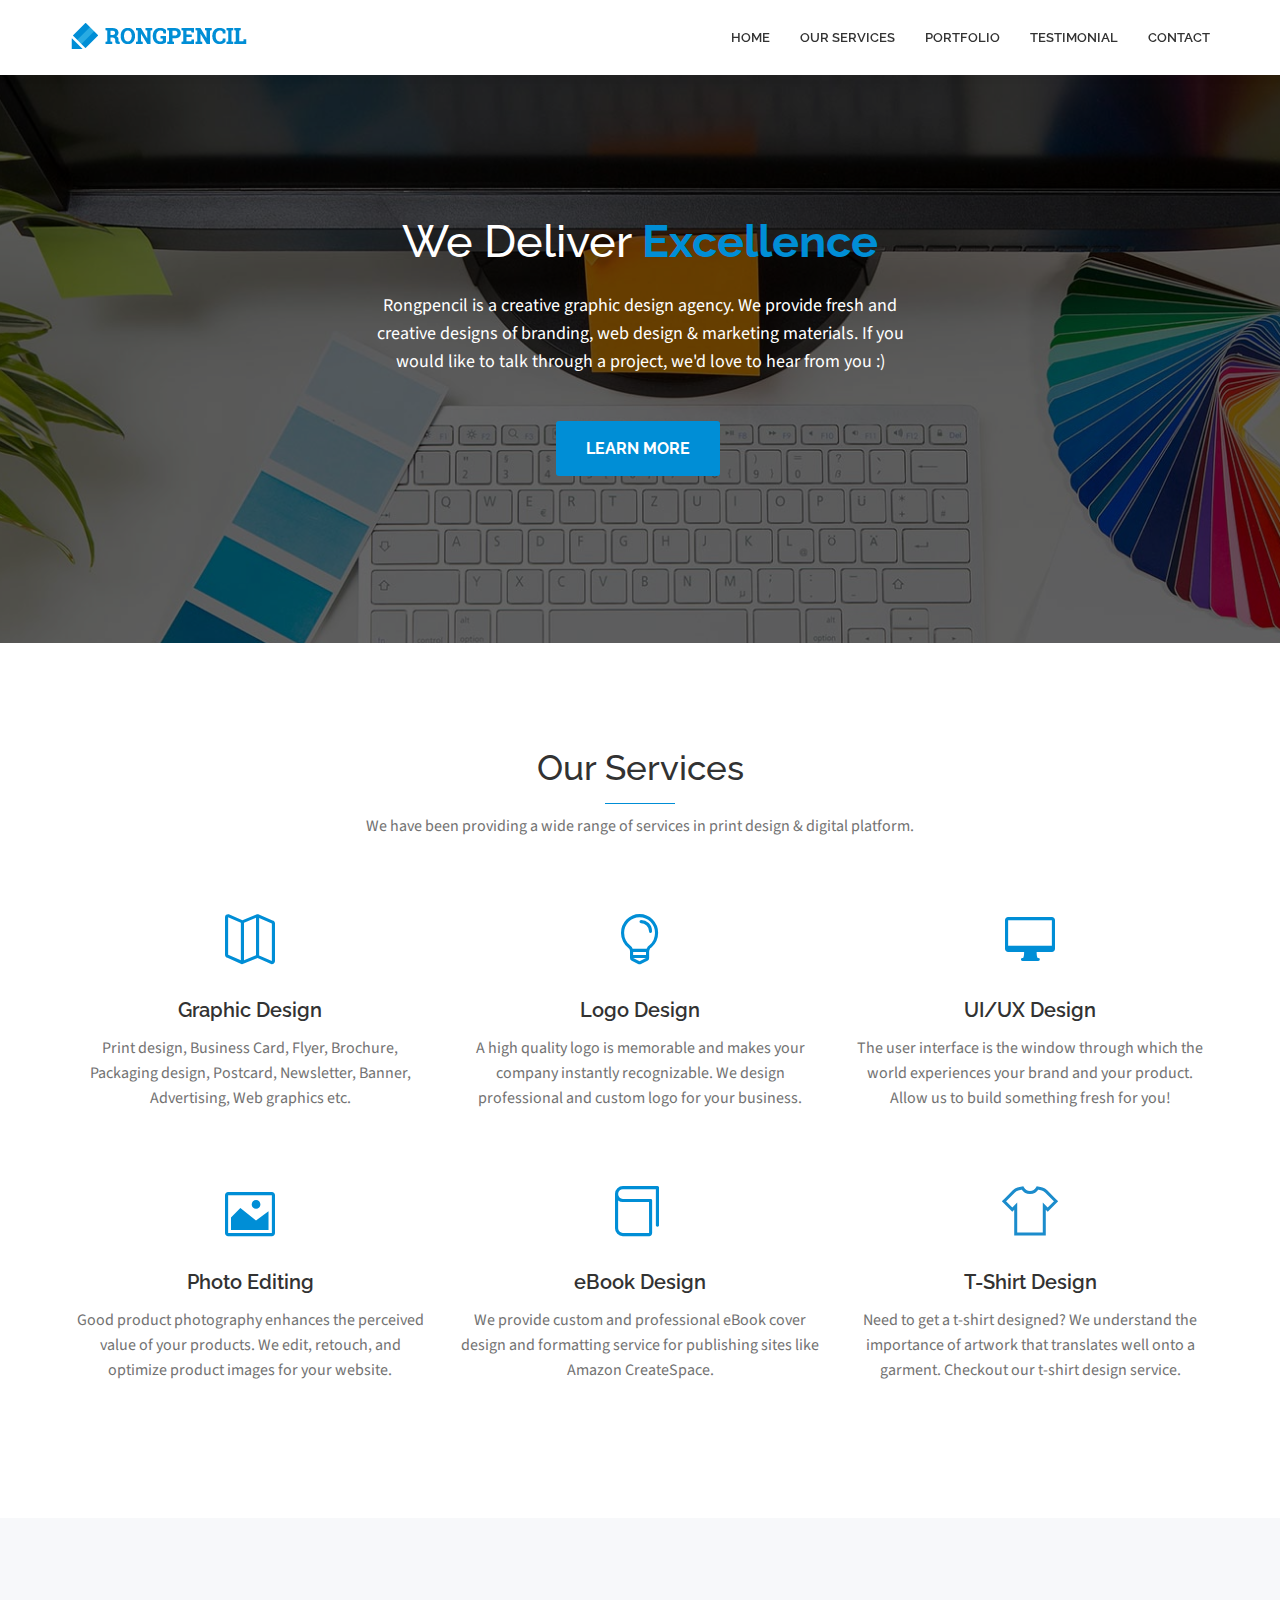
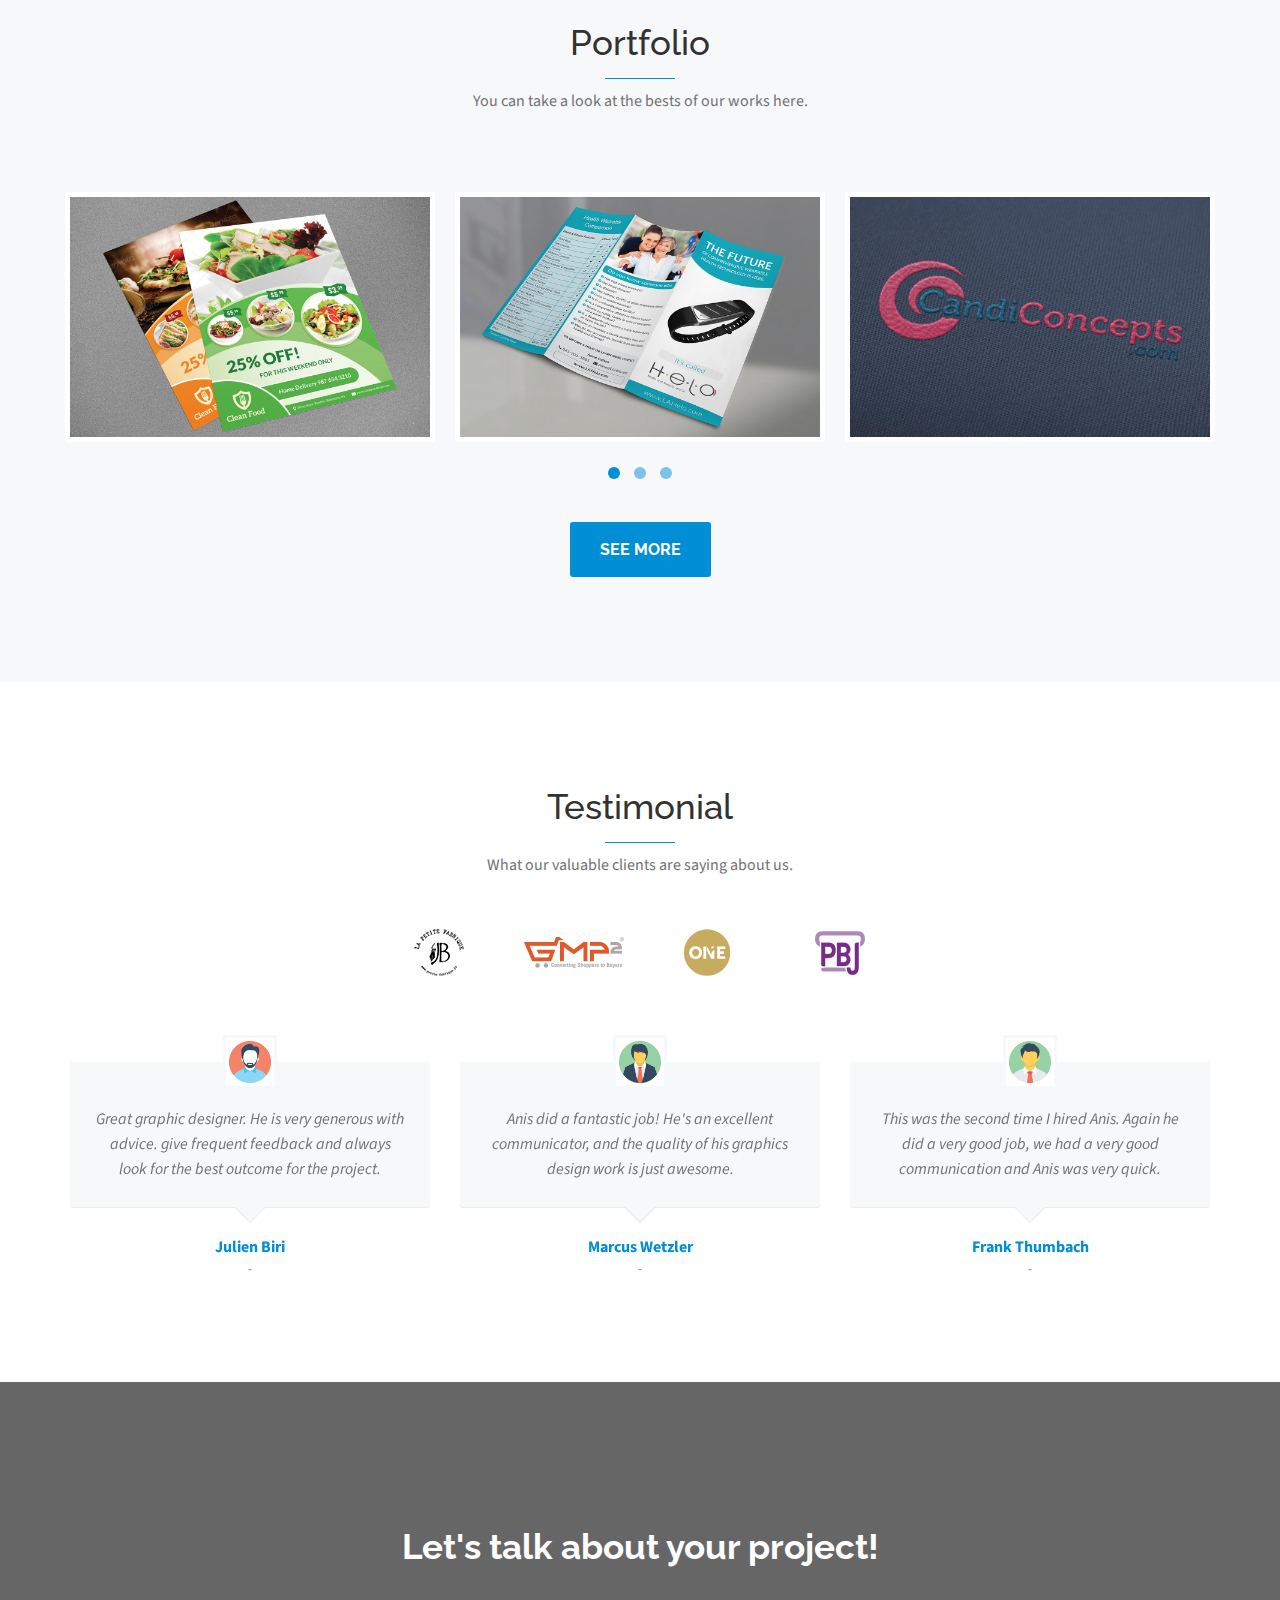
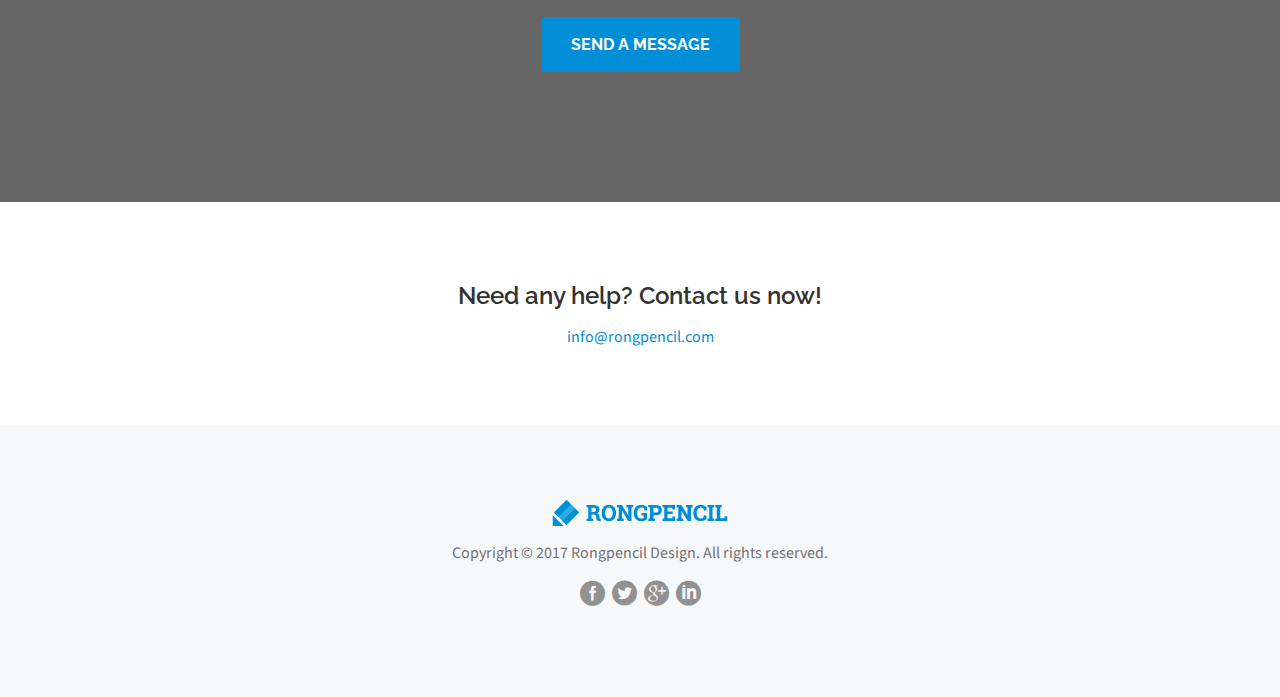
<file: index.html>
﻿<!doctype html>
<html lang="en">
<head>
<meta charset="UTF-8">
<meta name="description" content="Rongpencil Design">
<meta name="keywords" content="Rongpencil, Design">
<meta name="author" content="Md Anisur Rahman">
<meta name="viewport" content="width=device-width, initial-scale=1, maximum-scale=1">

<!-- SITE TITLE -->
<title>Rongpencil Design</title>

<!-- =========================
      FAV AND TOUCH ICONS  
============================== -->
<link rel="icon" href="images/favicon.png">
<link rel="apple-touch-icon" href="images/apple-touch-icon.png">
<link rel="apple-touch-icon" sizes="72x72" href="images/apple-touch-icon-72x72.png">
<link rel="apple-touch-icon" sizes="114x114" href="images/apple-touch-icon-114x114.png">

<!-- =========================
     STYLESHEETS   
============================== -->
<!-- BOOTSTRAP -->
<link rel="stylesheet" href="css/bootstrap.min.css">

<!-- FONT ICONS -->
<!-- IonIcons -->
<link rel="stylesheet" href="assets/ionicons/css/ionicons.css">

<!-- Font Awesome 
<link rel="stylesheet" href="assets/font-awesome/css/font-awesome.min.css">
-->

<!-- Elegant Icons -->
<link rel="stylesheet" href="assets/elegant-icons/style.css">
<!--[if lte IE 7]><script src="assets/elegant-icons/lte-ie7.js"></script><![endif]-->



<!-- CAROUSEL AND LIGHTBOX -->
<link rel="stylesheet" href="css/owl.theme.css">
<link rel="stylesheet" href="css/owl.carousel.css">
<link rel="stylesheet" href="css/nivo-lightbox.css">
<link rel="stylesheet" href="css/nivo_themes/default/default.css">

<!-- COLORS -->
<link rel="stylesheet" href="css/colors/blue.css"> <!-- DEFAULT COLOR/ CURRENTLY USING -->
<!-- <link rel="stylesheet" href="css/colors/red.css"> -->
<!-- <link rel="stylesheet" href="css/colors/green.css"> -->
<!-- <link rel="stylesheet" href="css/colors/purple.css"> -->
<!-- <link rel="stylesheet" href="css/colors/orange.css"> -->
<!-- <link rel="stylesheet" href="css/colors/blue-munsell.css"> -->
<!-- <link rel="stylesheet" href="css/colors/slate.css"> -->
<!-- <link rel="stylesheet" href="css/colors/yellow.css"> -->

<!-- CUSTOM STYLESHEETS -->
<link rel="stylesheet" href="css/styles.css">

<!-- RESPONSIVE FIXES -->
<link rel="stylesheet" href="css/responsive.css">

<!--[if lt IE 9]>
			<script src="js/html5shiv.js"></script>
			<script src="js/respond.min.js"></script>
<![endif]-->

<!-- ****************
      After neccessary customization/modification, Please minify HTML/CSS according to http://browserdiet.com/en/ for better performance
     **************** -->
     
</head>

<body>
<!-- =========================
     PRE LOADER       
============================== -->
<div class="preloader">
  <div class="status">&nbsp;</div>
</div>

<!-- =========================
     HEADER   
============================== -->
<header id="home">

<!-- COLOR OVER IMAGE -->
<div class="color-overlay">
	
	<div class="navigation-header">
		
		<!-- STICKY NAVIGATION -->
		<div class="navbar navbar-inverse bs-docs-nav navbar-fixed-top sticky-navigation">
			<div class="container">
				<div class="navbar-header">
					
					<!-- LOGO ON STICKY NAV BAR -->
					<button type="button" class="navbar-toggle" data-toggle="collapse" data-target="#landx-navigation">
					<span class="sr-only">Toggle navigation</span>
					<span class="icon-bar"></span>
					<span class="icon-bar"></span>
					<span class="icon-bar"></span>
					</button>
					<a class="navbar-brand" href="#"><img src="images/logo-dark.png" alt=""></a>
					
				</div>
				
				<!-- NAVIGATION LINKS -->
				<div class="navbar-collapse collapse" id="landx-navigation">
					<ul class="nav navbar-nav navbar-right main-navigation">
						<li><a href="#home">Home</a></li>
						<li><a href="#section1">Our Services</a></li>
						<li><a href="#section6">Portfolio</a></li>
						<li><a href="#section7">Testimonial</a></li>
						<li><a href="#section8">Contact</a></li>
					</ul>
				</div>
				
			</div>
			<!-- /END CONTAINER -->
			
		</div>
		
		<!-- /END STICKY NAVIGATION -->
		
		<!-- ONLY LOGO ON HEADER -->
		<div class="navbar non-sticky">
			
			<div class="container">
				
                
                
                				
			</div>
			<!-- /END CONTAINER -->
			
		</div>
		<!-- /END ONLY LOGO ON HEADER -->
		
	</div>
	
	<!-- HEADING, FEATURES AND REGISTRATION FORM CONTAINER -->
	<div class="container">
		
		<div class="row">
			
			<div class="col-md-3">
			
			
		</div>
			
			<!-- HEADING AND TEXTS -->
			<div class="col-md-6 intro-section">
				
				<h1 class="intro text-Center">
				We Deliver <span class="strong colored-text">Excellence</span>
				</h1>
				
				<p class="sub-heading text-Center">
				    Rongpencil is a creative graphic design agency. We provide fresh and creative designs of branding, web design & marketing materials. If you would like to talk through a project, we'd love to hear from you :)
				</p>
								<!-- CTA BUTTONS -->
				<div id="cta-5" class="button-container">
				
				<a href="#section1" class="btn standard-button">Learn More</a>
				
				</div>
			
				</div>
				
			</div>

		</div>
		
	</div>
	<!-- /END HEADING, FEATURES AND REGISTRATION FORM CONTAINER -->


</header>


<!-- =========================
     SECTION 1   
============================== -->
<section class="section1" id="section1">

<div class="container">
	
	<!-- SECTION HEADING -->
	
	<h2>Our Services</h2>
	
	<div class="colored-line">
	</div>
	
	<div class="sub-heading">
		We have been providing a wide range of services in print design & digital platform.
	</div>
	
	<div class="features">
		
		<!-- FEATURES ROW 1 -->
		<div class="row">
			
			<!-- SINGLE FEATURE BOX -->
			<div class="col-md-4">
				<div class="feature">
					<div class="icon">
						<span class="icon_map_alt"></span>
					</div>
					<h4>Graphic Design</h4>
					<p>
						Print design, Business Card, Flyer, Brochure, Packaging design, Postcard, Newsletter, Banner, Advertising, Web graphics etc.
					</p>
				</div>
			</div>
			
			<!-- SINGLE FEATURE BOX -->
			<div class="col-md-4">
				<div class="feature">
					<div class="icon">
						<span class="icon_lightbulb_alt"></span>
					</div>
					<h4>Logo Design</h4>
					<p>
						A high quality logo is memorable and makes your company instantly recognizable. We design professional and custom logo for your business.
					</p>
				</div>
			</div>
			
			<!-- SINGLE FEATURE BOX -->
			<div class="col-md-4">
				<div class="feature">
					<div class="icon">
						<span class="icon_desktop"></span>
					</div>
					<h4>UI/UX Design</h4>
					<p>
						The user interface is the window through which the world experiences your brand and your product. Allow us to build something fresh for you!
					</p>
				</div>
			</div>
		</div>
		
		<!-- FEATURES ROW 2 -->
		<div class="row">
			
			<!-- SINGLE FEATURE BOX -->
			<div class="col-md-4">
				<div class="feature">
					<div class="icon">
						<span class="icon_image"></span>
					</div>
					<h4>Photo Editing</h4>
					<p>
						Good product photography enhances the perceived value of your products. We edit, retouch, and optimize product images for your website.
					</p>
				</div>
			</div>
			
			<!-- SINGLE FEATURE BOX -->
			<div class="col-md-4">
				<div class="feature">
					<div class="icon">
						<span class="icon_book_alt"></span>
					</div>
					<h4>eBook Design</h4>
					<p>
						We provide custom and professional eBook cover design and formatting service for publishing sites like Amazon CreateSpace.
					</p>
				</div>
			</div>
			
			<!-- SINGLE FEATURE BOX -->
            
			<div class="col-md-4">
				<div class="feature">
					<div class="icon">
						<img src="images/Icons/t-shirt.svg" alt="T-shirt">
					</div>
					<h4>T-Shirt Design</h4>
					<p>
						Need to get a t-shirt designed? We understand the importance of artwork that translates well onto a garment. Checkout our t-shirt design service.
					</p>
				</div>
			</div>
		</div> 
	</div>
	
</div> <!-- /END CONTAINER -->
</section>


<!-- =========================
     SECTION 2   
============================== -->

<!-- =========================
     SECTION 3   
============================== -->

<!-- =========================
     SECTION 4   
============================== -->

<!-- =========================
     SECTION 5   
============================== -->

<!-- =========================
     SECTION 6   
============================== -->
<section class="section6 bgcolor-2" id="section6">
<div class="container">
	
	<!-- SECTION HEADING -->
	<h2>Portfolio</h2>
	<div class="colored-line">
	</div>
	
	<div class="sub-heading">
		You can take a look at the bests of our works here.
	</div>
	
	<!-- SCREENSHOTS -->
	<div class="row screenshots">
		
		<div id="screenshots" class="owl-carousel owl-theme">
			
			<div class="shot">
				<a href="images/screenshots/1.jpg" data-lightbox-gallery="screenshots-gallery"><img src="images/screenshots/1.jpg" alt="Screenshot"></a>
			</div>
			
			<div class="shot">
				<a href="images/screenshots/2.jpg" data-lightbox-gallery="screenshots-gallery"><img src="images/screenshots/2.jpg" alt="Screenshot"></a>
			</div>
			
			<div class="shot">
				<a href="images/screenshots/3.jpg" data-lightbox-gallery="screenshots-gallery"><img src="images/screenshots/3.jpg" alt="Screenshot"></a>
			</div>
			
			<div class="shot">
				<a href="images/screenshots/4.jpg" data-lightbox-gallery="screenshots-gallery"><img src="images/screenshots/4.jpg" alt="Screenshot"></a>
			</div>
			
			<div class="shot">
				<a href="images/screenshots/5.jpg" data-lightbox-gallery="screenshots-gallery"><img src="images/screenshots/5.jpg" alt="Screenshot"></a>
			</div>
			
			<div class="shot">
				<a href="images/screenshots/6.jpg" data-lightbox-gallery="screenshots-gallery"><img src="images/screenshots/6.jpg" alt="Screenshot"></a>
			</div>
            
			<div class="shot">
				<a href="images/screenshots/7.jpg" data-lightbox-gallery="screenshots-gallery"><img src="images/screenshots/7.jpg" alt="Screenshot"></a>
			</div>
			
			<div class="shot">
				<a href="images/screenshots/8.jpg" data-lightbox-gallery="screenshots-gallery"><img src="images/screenshots/8.jpg" alt="Screenshot"></a>
			</div>
			
			<div class="shot">
				<a href="images/screenshots/9.jpg" data-lightbox-gallery="screenshots-gallery"><img src="images/screenshots/9.jpg" alt="Screenshot"></a>
			</div>
                
			</div>
		
	</div> <!-- /END SCREENSHOTS -->
                    
</div> <!-- /END CONTAINER -->
				<br>
				<a href="http://www.rongpencil.com/portfolio.html" class="btn standard-button">See More</a>
</section>

<!-- =========================
     SECTION 7  
============================== -->
<section class="section7" id="section7">
<div class="container">
	
	<!-- SECTION HEADING -->
	<h2>Testimonial</h2>
	<div class="colored-line">
	</div>
	
	<div class="sub-heading">
		What our valuable clients are saying about us.
	</div>
	
	<!-- CLIENTS -->
	<div class="row clients">
		<div class="col-md-12 col-sm-12">
			<ul class="client-logos">
				<li><a href="http://petite-fabrique.fr/" target="_blank"><img src="images/clients/JB-Logo.png" alt=""></a></li>
				<li><a href="http://gmpsquared.com/" target="_blank"><img src="images/clients/gmp.png" alt=""></a></li>
				<li><a href="http://thewestvalleyhometeam.com/" target="_blank"><img src="images/clients/realty-one.png" alt=""></a></li>
				<li><a href="http://pbjmarketing.com/" target="_blank"><img src="images/clients/pbj.png" alt=""></a></li>
			</ul>
		</div>
	</div>
	
	<!-- TESTIMONIALS -->
	<div class="row testimonials">
		
		<!-- FEEDBACKS -->
		<div id="feedbacks" class="owl-carousel owl-theme">
			
			<!-- SINGLE FEEDBACK -->
			<div class="single-feedback">
				<div class="client-pic">
					<img src="images/client-pics/Client-01.png" alt="">
				</div>
				<div class="box">
					<p class="message">
						 Great graphic designer. He is very generous with advice. give frequent feedback and always look for the best outcome for the project.
					</p>
				</div>
				<div class="client-info">
					<div class="client-name colored-text strong">
						Julien Biri
					</div>
					<div class="company">
						-
					</div>
				</div>
			</div>
			
			<!-- SINGLE FEEDBACK -->
			<div class="single-feedback">
				<div class="client-pic">
					<img src="images/client-pics/Client-02.png" alt="">
				</div>
				<div class="box">
					<p class="message">
						 Anis did a fantastic job! He's an excellent communicator, and the quality of his graphics design work is just awesome.
					</p>
				</div>
				<div class="client-info">
					<div class="client-name colored-text strong">
						Marcus Wetzler
					</div>
					<div class="company">
						-
					</div>
				</div>
			</div>
			
			<!-- SINGLE FEEDBACK -->
			<div class="single-feedback">
				<div class="client-pic">
					<img src="images/client-pics/Client-03.png" alt="">
				</div>
				<div class="box">
					<p class="message">
						 This was the second time I hired Anis. Again he did a very good job, we had a very good communication and Anis was very quick.
					</p>
				</div>
				<div class="client-info">
					<div class="client-name colored-text strong">
						Frank Thumbach
					</div>
					<div class="company">
						-
					</div>
				</div>
			</div>
			
		</div>
	</div> <!-- /END TESTIMONIALS -->
	
</div>  <!-- /END CONTAINER -->

</section>


<!-- =========================
     SECTION 8 - CTA  
============================== -->
<section class="cta-section" id="section8">
<div class="color-overlay">
	
	<div class="container">
		
		<h2>Let's talk about your project!</h2>
		<div id="cta-4">
			<a href="https://docs.google.com/forms/d/e/1FAIpQLSc3Nvct5m0rH7dSlm3ZFq-KpGeRa6irSrHo_fpRBbR0B26Emg/viewform?hl=en" target="_blank" class="btn standard-button">Send a Message</a>
		</div>
		
		
		
	</div>  <!-- /END CONTAINER -->
</div>  <!-- /END COLOR OVERLAY -->

</section>

<!-- =========================
     SECTION 9 - CONTACT US  
============================== -->
<section class="contact-us" id="section9">
<div class="container">
	
	<div class="row">
		<div class="col-md-8 col-md-offset-2">
			
			<h3 class="heading">Need any help? Contact us now!</h3>
			<a href="mailto:info@rongpencil.com">info@rongpencil.com</a>
            			
			</div>
			
		</div>
	</div>
	
</section>

<!-- =========================
     SECTION 10 - FOOTER 
============================== -->
<footer class="bgcolor-2">
<div class="container">
	
	<div class="footer-logo">
		<img src="images/logo-dark.png" alt="">
	</div>
	
	<div class="copyright">
		 Copyright © 2017 Rongpencil Design. All rights reserved.
	</div>
	
	<ul class="social-icons">
		<li><a href="https://www.facebook.com/RongpencilDesign" target="_blank"><span class="social_facebook_circle"></span></a></li>
		<li><a href="https://twitter.com/RongpencilD" target="_blank"><span class="social_twitter_circle"></span></a></li>
		<li><a href=""><span class="social_googleplus_circle"></span></a></li>
		<li><a href=""><span class="social_linkedin_circle"></span></a></li>
	</ul>
	
</div>
</footer>


<!-- =========================
     SCRIPTS   
============================== -->
<script src="js/jquery.min.js"></script>

<script>
/* =================================
   LOADER                     
=================================== */
// makes sure the whole site is loaded
jQuery(window).load(function() {
	"use strict";
        // will first fade out the loading animation
	jQuery(".status").fadeOut();
        // will fade out the whole DIV that covers the website.
	jQuery(".preloader").delay(500).fadeOut("fast");
})

</script>

<script src="js/bootstrap.min.js"></script>
<script src="js/retina-1.1.0.min.js"></script>
<script src="js/smoothscroll.js"></script>
<script src="js/jquery.scrollTo.min.js"></script>
<script src="js/jquery.localScroll.min.js"></script>
<script src="js/owl.carousel.min.js"></script>
<script src="js/nivo-lightbox.min.js"></script>
<script src="js/simple-expand.min.js"></script>
<script src="js/jquery.nav.js"></script>
<script src="js/jquery.fitvids.js"></script>
<script src="js/jquery.ajaxchimp.min.js"></script>
<script src="js/custom.js"></script>
<!-- ****************
      After neccessary customization/modification, Please minify JavaScript/jQuery according to http://browserdiet.com/en/ for better performance
     **************** -->
</body>
</html>
</file>
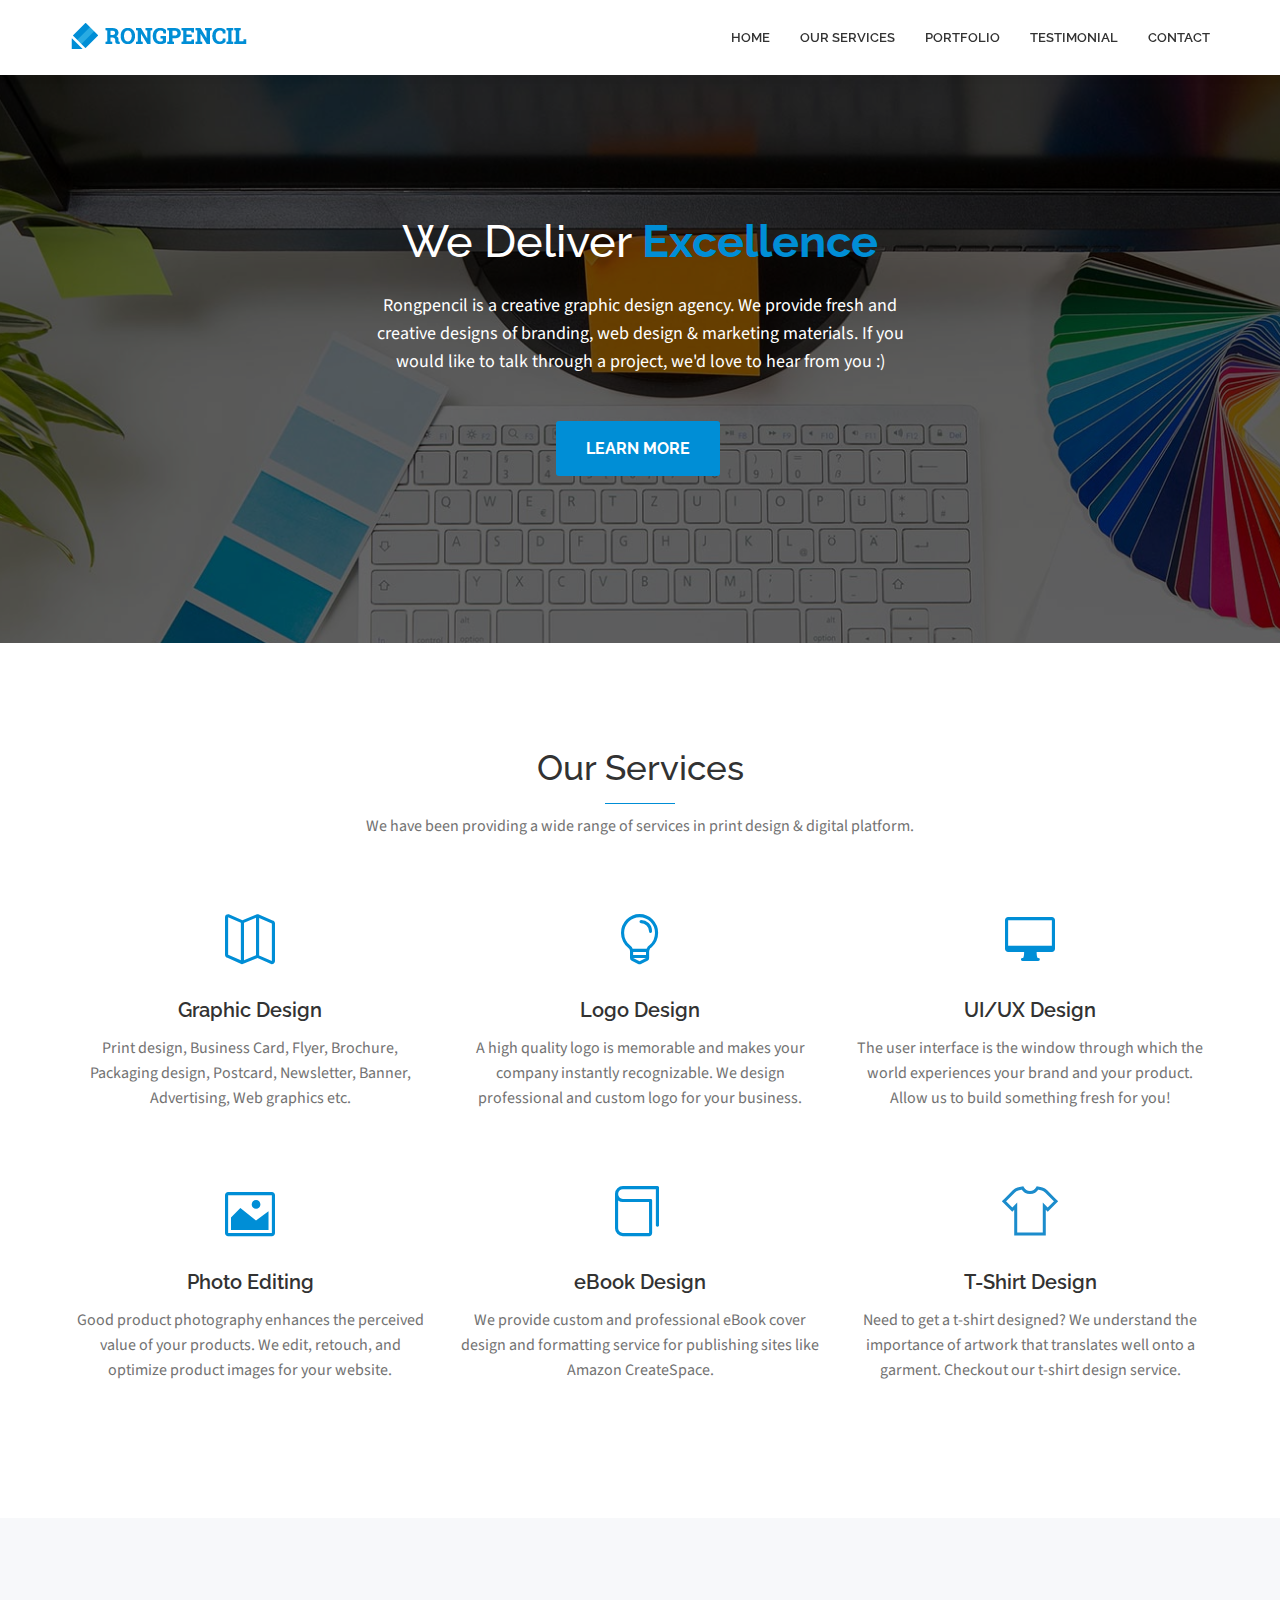
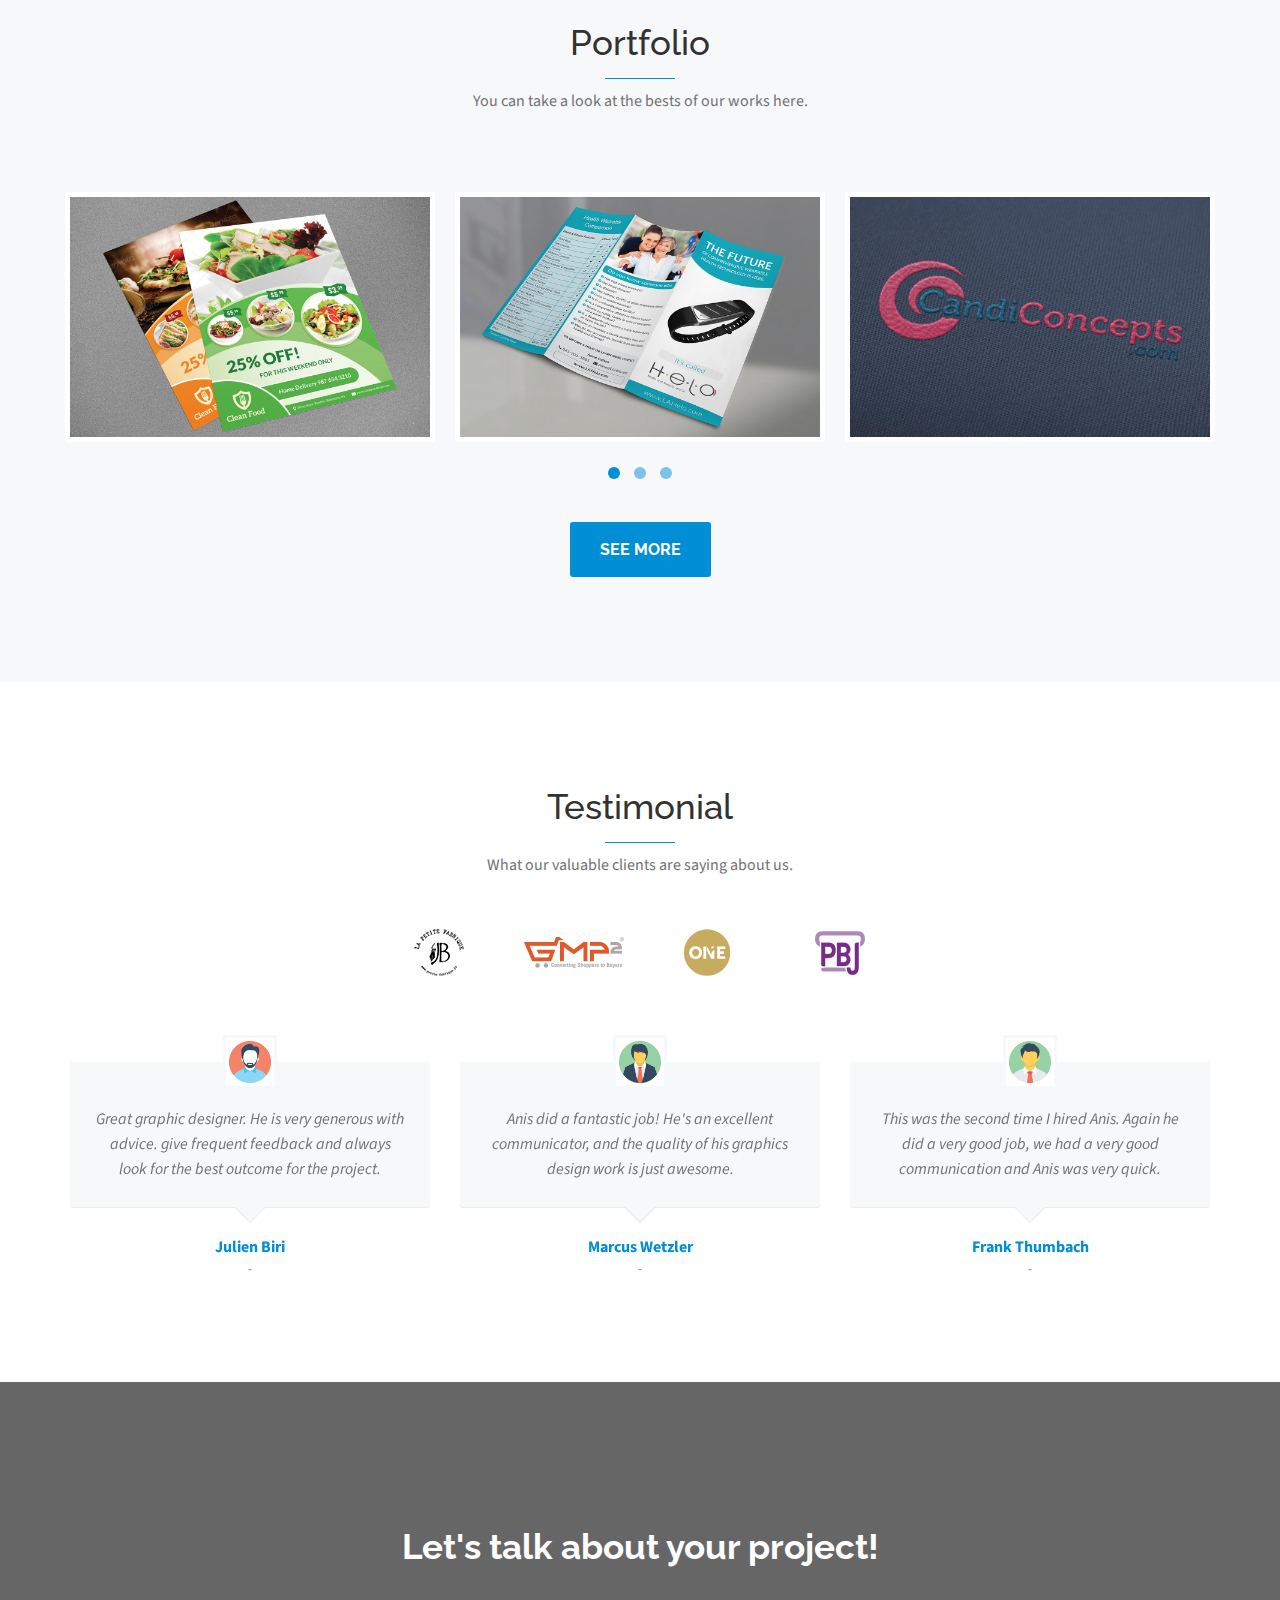
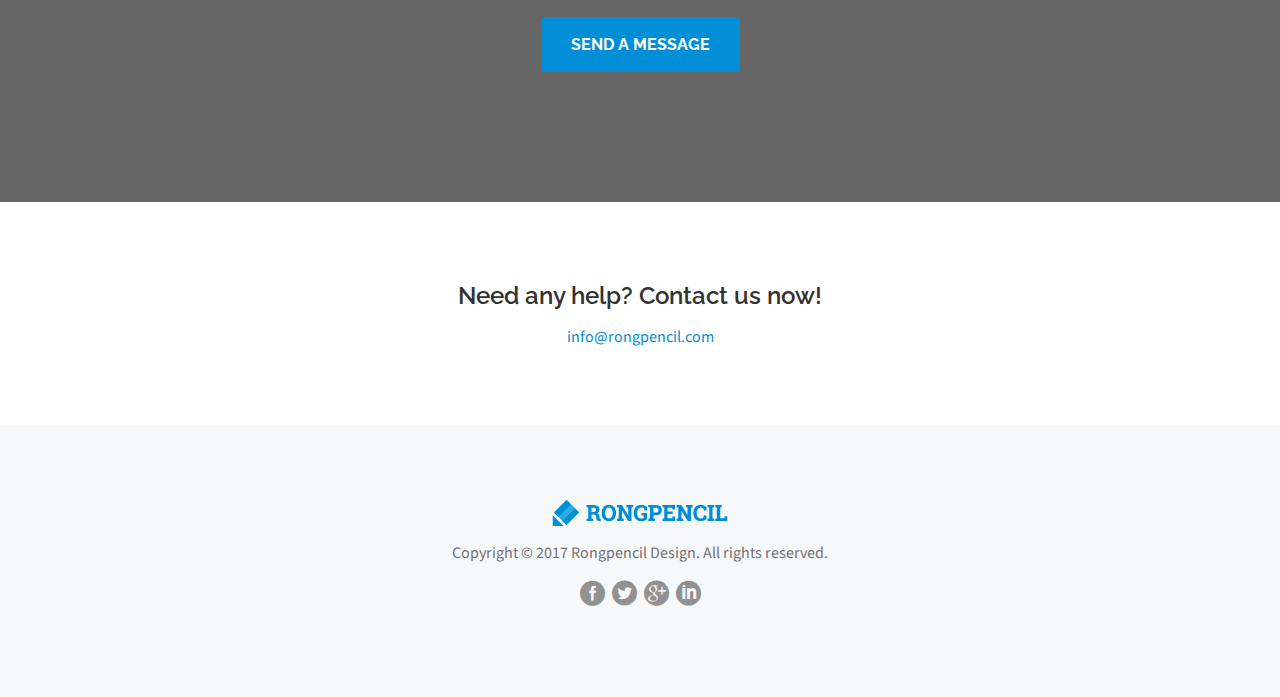
<file: index_without_loader.html>
﻿<!doctype html>
<html lang="en">
<head>
<meta charset="UTF-8">
<meta name="description" content="Rongpencil Design">
<meta name="keywords" content="Rongpencil, Design">
<meta name="author" content="Md Anisur Rahman">
<meta name="viewport" content="width=device-width, initial-scale=1, maximum-scale=1">

<!-- SITE TITLE -->
<title>Rongpencil Design</title>

<!-- =========================
      FAV AND TOUCH ICONS  
============================== -->
<link rel="icon" href="images/favicon.png">
<link rel="apple-touch-icon" href="images/apple-touch-icon.png">
<link rel="apple-touch-icon" sizes="72x72" href="images/apple-touch-icon-72x72.png">
<link rel="apple-touch-icon" sizes="114x114" href="images/apple-touch-icon-114x114.png">

<!-- =========================
     STYLESHEETS   
============================== -->
<!-- BOOTSTRAP -->
<link rel="stylesheet" href="css/bootstrap.min.css">

<!-- FONT ICONS -->
<!-- IonIcons -->
<link rel="stylesheet" href="assets/ionicons/css/ionicons.css">

<!-- Font Awesome 
<link rel="stylesheet" href="assets/font-awesome/css/font-awesome.min.css">
-->

<!-- Elegant Icons -->
<link rel="stylesheet" href="assets/elegant-icons/style.css">
<!--[if lte IE 7]><script src="assets/elegant-icons/lte-ie7.js"></script><![endif]-->



<!-- CAROUSEL AND LIGHTBOX -->
<link rel="stylesheet" href="css/owl.theme.css">
<link rel="stylesheet" href="css/owl.carousel.css">
<link rel="stylesheet" href="css/nivo-lightbox.css">
<link rel="stylesheet" href="css/nivo_themes/default/default.css">

<!-- COLORS -->
<link rel="stylesheet" href="css/colors/blue.css"> <!-- DEFAULT COLOR/ CURRENTLY USING -->
<!-- <link rel="stylesheet" href="css/colors/red.css"> -->
<!-- <link rel="stylesheet" href="css/colors/green.css"> -->
<!-- <link rel="stylesheet" href="css/colors/purple.css"> -->
<!-- <link rel="stylesheet" href="css/colors/orange.css"> -->
<!-- <link rel="stylesheet" href="css/colors/blue-munsell.css"> -->
<!-- <link rel="stylesheet" href="css/colors/slate.css"> -->
<!-- <link rel="stylesheet" href="css/colors/yellow.css"> -->

<!-- CUSTOM STYLESHEETS -->
<link rel="stylesheet" href="css/styles.css">

<!-- RESPONSIVE FIXES -->
<link rel="stylesheet" href="css/responsive.css">

<!--[if lt IE 9]>
			<script src="js/html5shiv.js"></script>
			<script src="js/respond.min.js"></script>
<![endif]-->

<!-- ****************
      After neccessary customization/modification, Please minify HTML/CSS according to http://browserdiet.com/en/ for better performance
     **************** -->
     
</head>

<body>
<!-- =========================
     PRE LOADER       
============================== -->

<!-- =========================
     HEADER   
============================== -->
<header id="home">

<!-- COLOR OVER IMAGE -->
<div class="color-overlay">
	
	<div class="navigation-header">
		
		<!-- STICKY NAVIGATION -->
		<div class="navbar navbar-inverse bs-docs-nav navbar-fixed-top sticky-navigation">
			<div class="container">
				<div class="navbar-header">
					
					<!-- LOGO ON STICKY NAV BAR -->
					<button type="button" class="navbar-toggle" data-toggle="collapse" data-target="#landx-navigation">
					<span class="sr-only">Toggle navigation</span>
					<span class="icon-bar"></span>
					<span class="icon-bar"></span>
					<span class="icon-bar"></span>
					</button>
					<a class="navbar-brand" href="#"><img src="images/logo-dark.png" alt=""></a>
					
				</div>
				
				<!-- NAVIGATION LINKS -->
				<div class="navbar-collapse collapse" id="landx-navigation">
					<ul class="nav navbar-nav navbar-right main-navigation">
						<li><a href="#home">Home</a></li>
						<li><a href="#section1">Our Services</a></li>
						<li><a href="#section6">Portfolio</a></li>
						<li><a href="#section7">Testimonial</a></li>
						<li><a href="#section8">Contact</a></li>
					</ul>
				</div>
				
			</div>
			<!-- /END CONTAINER -->
			
		</div>
		
		<!-- /END STICKY NAVIGATION -->
		
		<!-- ONLY LOGO ON HEADER -->
		<div class="navbar non-sticky">
			
			<div class="container">
				
                
                
                				
			</div>
			<!-- /END CONTAINER -->
			
		</div>
		<!-- /END ONLY LOGO ON HEADER -->
		
	</div>
	
	<!-- HEADING, FEATURES AND REGISTRATION FORM CONTAINER -->
	<div class="container">
		
		<div class="row">
			
			<div class="col-md-3">
			
			
		</div>
			
			<!-- HEADING AND TEXTS -->
			<div class="col-md-6 intro-section">
				
				<h1 class="intro text-Center">
				We Deliver <span class="strong colored-text">Excellence</span>
				</h1>
				
				<p class="sub-heading text-Center">
				    Rongpencil is a creative graphic design agency. We provide fresh and creative designs of branding, web design & marketing materials. If you would like to talk through a project, we'd love to hear from you :)
				</p>
								<!-- CTA BUTTONS -->
				<div id="cta-5" class="button-container">
				
				<a href="#section1" class="btn standard-button">Learn More</a>
				
				</div>
			
				</div>
				
			</div>

		</div>
		
	</div>
	<!-- /END HEADING, FEATURES AND REGISTRATION FORM CONTAINER -->


</header>


<!-- =========================
     SECTION 1   
============================== -->
<section class="section1" id="section1">

<div class="container">
	
	<!-- SECTION HEADING -->
	
	<h2>Our Services</h2>
	
	<div class="colored-line">
	</div>
	
	<div class="sub-heading">
		We have been providing a wide range of services in print design & digital platform.
	</div>
	
	<div class="features">
		
		<!-- FEATURES ROW 1 -->
		<div class="row">
			
			<!-- SINGLE FEATURE BOX -->
			<div class="col-md-4">
				<div class="feature">
					<div class="icon">
						<span class="icon_map_alt"></span>
					</div>
					<h4>Graphic Design</h4>
					<p>
						Print design, Business Card, Flyer, Brochure, Packaging design, Postcard, Newsletter, Banner, Advertising, Web graphics etc.
					</p>
				</div>
			</div>
			
			<!-- SINGLE FEATURE BOX -->
			<div class="col-md-4">
				<div class="feature">
					<div class="icon">
						<span class="icon_lightbulb_alt"></span>
					</div>
					<h4>Logo Design</h4>
					<p>
						A high quality logo is memorable and makes your company instantly recognizable. We design professional and custom logo for your business.
					</p>
				</div>
			</div>
			
			<!-- SINGLE FEATURE BOX -->
			<div class="col-md-4">
				<div class="feature">
					<div class="icon">
						<span class="icon_desktop"></span>
					</div>
					<h4>UI/UX Design</h4>
					<p>
						The user interface is the window through which the world experiences your brand and your product. Allow us to build something fresh for you!
					</p>
				</div>
			</div>
		</div>
		
		<!-- FEATURES ROW 2 -->
		<div class="row">
			
			<!-- SINGLE FEATURE BOX -->
			<div class="col-md-4">
				<div class="feature">
					<div class="icon">
						<span class="icon_image"></span>
					</div>
					<h4>Photo Editing</h4>
					<p>
						Good product photography enhances the perceived value of your products. We edit, retouch, and optimize product images for your website.
					</p>
				</div>
			</div>
			
			<!-- SINGLE FEATURE BOX -->
			<div class="col-md-4">
				<div class="feature">
					<div class="icon">
						<span class="icon_book_alt"></span>
					</div>
					<h4>eBook Design</h4>
					<p>
						We provide custom and professional eBook cover design and formatting service for publishing sites like Amazon CreateSpace.
					</p>
				</div>
			</div>
			
			<!-- SINGLE FEATURE BOX -->
            
			<div class="col-md-4">
				<div class="feature">
					<div class="icon">
						<img src="images/Icons/t-shirt.svg" alt="T-shirt">
					</div>
					<h4>T-Shirt Design</h4>
					<p>
						Need to get a t-shirt designed? We understand the importance of artwork that translates well onto a garment. Checkout our t-shirt design service.
					</p>
				</div>
			</div>
		</div> 
	</div>
	
</div> <!-- /END CONTAINER -->
</section>


<!-- =========================
     SECTION 2   
============================== -->

<!-- =========================
     SECTION 3   
============================== -->

<!-- =========================
     SECTION 4   
============================== -->

<!-- =========================
     SECTION 5   
============================== -->

<!-- =========================
     SECTION 6   
============================== -->
<section class="section6 bgcolor-2" id="section6">
<div class="container">
	
	<!-- SECTION HEADING -->
	<h2>Portfolio</h2>
	<div class="colored-line">
	</div>
	
	<div class="sub-heading">
		You can take a look at the bests of our works here.
	</div>
	
	<!-- SCREENSHOTS -->
	<div class="row screenshots">
		
		<div id="screenshots" class="owl-carousel owl-theme">
			
			<div class="shot">
				<a href="images/screenshots/1.jpg" data-lightbox-gallery="screenshots-gallery"><img src="images/screenshots/1.jpg" alt="Screenshot"></a>
			</div>
			
			<div class="shot">
				<a href="images/screenshots/2.jpg" data-lightbox-gallery="screenshots-gallery"><img src="images/screenshots/2.jpg" alt="Screenshot"></a>
			</div>
			
			<div class="shot">
				<a href="images/screenshots/3.jpg" data-lightbox-gallery="screenshots-gallery"><img src="images/screenshots/3.jpg" alt="Screenshot"></a>
			</div>
			
			<div class="shot">
				<a href="images/screenshots/4.jpg" data-lightbox-gallery="screenshots-gallery"><img src="images/screenshots/4.jpg" alt="Screenshot"></a>
			</div>
			
			<div class="shot">
				<a href="images/screenshots/5.jpg" data-lightbox-gallery="screenshots-gallery"><img src="images/screenshots/5.jpg" alt="Screenshot"></a>
			</div>
			
			<div class="shot">
				<a href="images/screenshots/6.jpg" data-lightbox-gallery="screenshots-gallery"><img src="images/screenshots/6.jpg" alt="Screenshot"></a>
			</div>
            
			<div class="shot">
				<a href="images/screenshots/7.jpg" data-lightbox-gallery="screenshots-gallery"><img src="images/screenshots/7.jpg" alt="Screenshot"></a>
			</div>
			
			<div class="shot">
				<a href="images/screenshots/8.jpg" data-lightbox-gallery="screenshots-gallery"><img src="images/screenshots/8.jpg" alt="Screenshot"></a>
			</div>
			
			<div class="shot">
				<a href="images/screenshots/9.jpg" data-lightbox-gallery="screenshots-gallery"><img src="images/screenshots/9.jpg" alt="Screenshot"></a>
			</div>
                
			</div>
		
	</div> <!-- /END SCREENSHOTS -->
                    
</div> <!-- /END CONTAINER -->
				<br>
				<a href="http://www.rongpencil.com/portfolio.html" class="btn standard-button">See More</a>
</section>

<!-- =========================
     SECTION 7  
============================== -->
<section class="section7" id="section7">
<div class="container">
	
	<!-- SECTION HEADING -->
	<h2>Testimonial</h2>
	<div class="colored-line">
	</div>
	
	<div class="sub-heading">
		What our valuable clients are saying about us.
	</div>
	
	<!-- CLIENTS -->
	<div class="row clients">
		<div class="col-md-12 col-sm-12">
			<ul class="client-logos">
				<li><a href="http://petite-fabrique.fr/" target="_blank"><img src="images/clients/JB-Logo.png" alt=""></a></li>
				<li><a href="http://gmpsquared.com/" target="_blank"><img src="images/clients/gmp.png" alt=""></a></li>
				<li><a href="http://thewestvalleyhometeam.com/" target="_blank"><img src="images/clients/realty-one.png" alt=""></a></li>
				<li><a href="http://pbjmarketing.com/" target="_blank"><img src="images/clients/pbj.png" alt=""></a></li>
			</ul>
		</div>
	</div>
	
	<!-- TESTIMONIALS -->
	<div class="row testimonials">
		
		<!-- FEEDBACKS -->
		<div id="feedbacks" class="owl-carousel owl-theme">
			
			<!-- SINGLE FEEDBACK -->
			<div class="single-feedback">
				<div class="client-pic">
					<img src="images/client-pics/Client-01.png" alt="">
				</div>
				<div class="box">
					<p class="message">
						 Great graphic designer. He is very generous with advice. give frequent feedback and always look for the best outcome for the project.
					</p>
				</div>
				<div class="client-info">
					<div class="client-name colored-text strong">
						Julien Biri
					</div>
					<div class="company">
						-
					</div>
				</div>
			</div>
			
			<!-- SINGLE FEEDBACK -->
			<div class="single-feedback">
				<div class="client-pic">
					<img src="images/client-pics/Client-02.png" alt="">
				</div>
				<div class="box">
					<p class="message">
						 Anis did a fantastic job! He's an excellent communicator, and the quality of his graphics design work is just awesome.
					</p>
				</div>
				<div class="client-info">
					<div class="client-name colored-text strong">
						Marcus Wetzler
					</div>
					<div class="company">
						-
					</div>
				</div>
			</div>
			
			<!-- SINGLE FEEDBACK -->
			<div class="single-feedback">
				<div class="client-pic">
					<img src="images/client-pics/Client-03.png" alt="">
				</div>
				<div class="box">
					<p class="message">
						 This was the second time I hired Anis. Again he did a very good job, we had a very good communication and Anis was very quick.
					</p>
				</div>
				<div class="client-info">
					<div class="client-name colored-text strong">
						Frank Thumbach
					</div>
					<div class="company">
						-
					</div>
				</div>
			</div>
			
		</div>
	</div> <!-- /END TESTIMONIALS -->
	
</div>  <!-- /END CONTAINER -->

</section>


<!-- =========================
     SECTION 8 - CTA  
============================== -->
<section class="cta-section" id="section8">
<div class="color-overlay">
	
	<div class="container">
		
		<h2>Let's talk about your project!</h2>
		<div id="cta-4">
			<a href="https://docs.google.com/forms/d/e/1FAIpQLSc3Nvct5m0rH7dSlm3ZFq-KpGeRa6irSrHo_fpRBbR0B26Emg/viewform?hl=en" target="_blank" class="btn standard-button">Send a Message</a>
		</div>
		
		
		
	</div>  <!-- /END CONTAINER -->
</div>  <!-- /END COLOR OVERLAY -->

</section>

<!-- =========================
     SECTION 9 - CONTACT US  
============================== -->
<section class="contact-us" id="section9">
<div class="container">
	
	<div class="row">
		<div class="col-md-8 col-md-offset-2">
			
			<h3 class="heading">Need any help? Contact us now!</h3>
			<a href="mailto:info@rongpencil.com">info@rongpencil.com</a>
            			
			</div>
			
		</div>
	</div>
	
</section>

<!-- =========================
     SECTION 10 - FOOTER 
============================== -->
<footer class="bgcolor-2">
<div class="container">
	
	<div class="footer-logo">
		<img src="images/logo-dark.png" alt="">
	</div>
	
	<div class="copyright">
		 Copyright © 2017 Rongpencil Design. All rights reserved.
	</div>
	
	<ul class="social-icons">
		<li><a href="https://www.facebook.com/RongpencilDesign" target="_blank"><span class="social_facebook_circle"></span></a></li>
		<li><a href="https://twitter.com/RongpencilD" target="_blank"><span class="social_twitter_circle"></span></a></li>
		<li><a href=""><span class="social_googleplus_circle"></span></a></li>
		<li><a href=""><span class="social_linkedin_circle"></span></a></li>
	</ul>
	
</div>
</footer>


<!-- =========================
     SCRIPTS   
============================== -->
<script src="js/jquery.min.js"></script>
<script src="js/bootstrap.min.js"></script>
<script src="js/retina-1.1.0.min.js"></script>
<script src="js/smoothscroll.js"></script>
<script src="js/jquery.scrollTo.min.js"></script>
<script src="js/jquery.localScroll.min.js"></script>
<script src="js/owl.carousel.min.js"></script>
<script src="js/nivo-lightbox.min.js"></script>
<script src="js/simple-expand.min.js"></script>
<script src="js/jquery.nav.js"></script>
<script src="js/jquery.fitvids.js"></script>
<script src="js/jquery.ajaxchimp.min.js"></script>
<script src="js/custom.js"></script>
<!-- ****************
      After neccessary customization/modification, Please minify JavaScript/jQuery according to http://browserdiet.com/en/ for better performance
     **************** -->
</body>
</html>
</file>
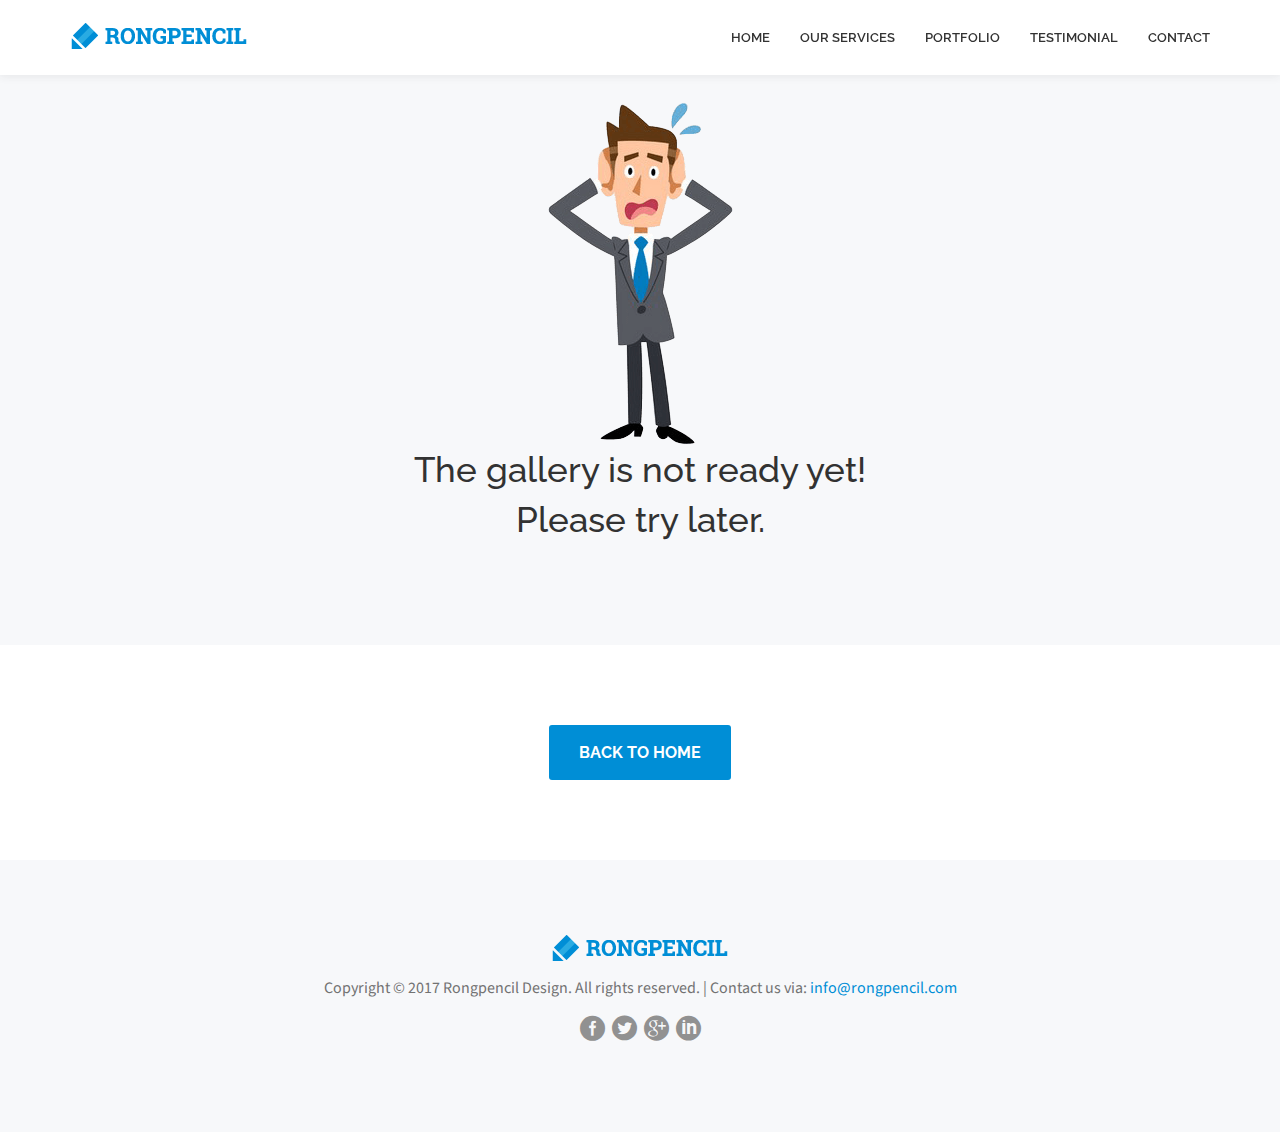
<file: portfolio.html>
<!doctype html>
<html lang="en">
<head>
<meta charset="UTF-8">
<meta name="description" content="Portfolio | Rongpencil Design">
<meta name="keywords" content="Rongpencil, Design">
<meta name="author" content="Md Anisur Rahman">
<meta name="viewport" content="width=device-width, initial-scale=1, maximum-scale=1">

<!-- SITE TITLE -->
<title>Portfolio | Rongpencil Design</title>

<!-- =========================
      FAV AND TOUCH ICONS  
============================== -->
<link rel="icon" href="images/favicon.png">
<link rel="apple-touch-icon" href="images/apple-touch-icon.png">
<link rel="apple-touch-icon" sizes="72x72" href="images/apple-touch-icon-72x72.png">
<link rel="apple-touch-icon" sizes="114x114" href="images/apple-touch-icon-114x114.png">

<!-- =========================
     STYLESHEETS   
============================== -->
<!-- BOOTSTRAP -->
<link rel="stylesheet" href="css/bootstrap.min.css">

<!-- FONT ICONS -->
<!-- Elegant Icons -->
<link rel="stylesheet" href="assets/elegant-icons/style.css">
<!--[if lte IE 7]><script src="assets/elegant-icons/lte-ie7.js"></script><![endif]-->

<!-- COLORS -->
<link rel="stylesheet" href="css/colors/blue.css"> <!-- DEFAULT COLOR/ CURRENTLY USING -->
<!-- <link rel="stylesheet" href="css/colors/red.css"> -->
<!-- <link rel="stylesheet" href="css/colors/green.css"> -->
<!-- <link rel="stylesheet" href="css/colors/purple.css"> -->
<!-- <link rel="stylesheet" href="css/colors/orange.css"> -->
<!-- <link rel="stylesheet" href="css/colors/blue-munsell.css"> -->
<!-- <link rel="stylesheet" href="css/colors/slate.css"> -->
<!-- <link rel="stylesheet" href="css/colors/yellow.css"> -->

<!-- CUSTOM STYLESHEETS -->
<link rel="stylesheet" href="css/styles_portfolio.css">

<!-- RESPONSIVE FIXES -->
<link rel="stylesheet" href="css/responsive.css">

<!--[if lt IE 9]>
			<script src="js/html5shiv.js"></script>
			<script src="js/respond.min.js"></script>
<![endif]-->

<!-- ****************
      After neccessary customization/modification, Please minify HTML/CSS according to http://browserdiet.com/en/ for better performance
     **************** -->
     
</head>

<body>
<!-- =========================
     PRE LOADER       
============================== -->
<div class="preloader">
  <div class="status">&nbsp;</div>
</div>

<!-- =========================
     HEADER   
============================== -->
<header id="portfolio">

<!-- COLOR OVER IMAGE -->
		
		<!-- STICKY NAVIGATION -->
		<div class="navbar navbar-inverse bs-docs-nav navbar-fixed-top sticky-navigation">
			<div class="container">
				<div class="navbar-header">
					
					<a class="navbar-brand" href="http://www.rongpencil.com/"><img src="images/logo-dark.png" alt=""></a>
					
				</div>
				
				<!-- NAVIGATION LINKS -->
				<div class="navbar-collapse collapse" id="landx-navigation">
					<ul class="nav navbar-nav navbar-right main-navigation">
						<li><a href="http://www.rongpencil.com/">Home</a></li>
						<li><a href="http://www.rongpencil.com/#section1">Our Services</a></li>
						<li><a href="#portfolio">Portfolio</a></li>
						<li><a href="http://www.rongpencil.com/#section7">Testimonial</a></li>
						<li><a href="http://www.rongpencil.com/#section8">Contact</a></li>
					</ul>
				</div>
				
			</div>
			<!-- /END CONTAINER -->
			
		</div>
		
		<!-- /END STICKY NAVIGATION -->


</header>


<!-- =========================
     SECTION 6   
============================== -->
<section class="section6 bgcolor-2" id="section6">
<div class="container">
	
	<!-- SECTION HEADING -->
     <img src="images/43318344.png" alt="The gallery is not ready yet! Please try later."> 
   	<h2>The gallery is not ready yet!<br>Please try later.</h2>  
</div> <!-- /END CONTAINER -->
</section>


<!-- =========================
     SECTION 10 - FOOTER 
============================== -->
<footer class="bgcolor-1">
<a href="http://www.rongpencil.com" class="btn standard-button">Back to home</a>
</footer>
<footer class="bgcolor-2">
<div class="container">
	
	<div class="footer-logo">
		<img src="images/logo-dark.png" alt="">
	</div>

	<div class="copyright">
		 Copyright © 2017 Rongpencil Design. All rights reserved. | Contact us via: <a href="mailto:info@rongpencil.com">info@rongpencil.com</a>
	</div>
	
	<ul class="social-icons">
		<li><a href="https://www.facebook.com/RongpencilDesign" target="_blank"><span class="social_facebook_circle"></span></a></li>
		<li><a href="https://twitter.com/RongpencilD" target="_blank"><span class="social_twitter_circle"></span></a></li>
		<li><a href=""><span class="social_googleplus_circle"></span></a></li>
		<li><a href=""><span class="social_linkedin_circle"></span></a></li>
	</ul>
	
</div>
</footer>


<!-- =========================
     SCRIPTS   
============================== -->
<script src="js/jquery.min.js"></script>

<script>
/* =================================
   LOADER                     
=================================== */
// makes sure the whole site is loaded
jQuery(window).load(function() {
	"use strict";
        // will first fade out the loading animation
	jQuery(".status").fadeOut();
        // will fade out the whole DIV that covers the website.
	jQuery(".preloader").delay(500).fadeOut("fast");
})

</script>

<script src="js/bootstrap.min.js"></script>
<script src="js/retina-1.1.0.min.js"></script>
<script src="js/smoothscroll.js"></script>
<script src="js/jquery.scrollTo.min.js"></script>
<script src="js/jquery.localScroll.min.js"></script>
<script src="js/owl.carousel.min.js"></script>
<script src="js/nivo-lightbox.min.js"></script>
<script src="js/simple-expand.min.js"></script>
<script src="js/jquery.nav.js"></script>
<script src="js/jquery.fitvids.js"></script>
<script src="js/jquery.ajaxchimp.min.js"></script>
<script src="js/custom.js"></script>
<!-- ****************
      After neccessary customization/modification, Please minify JavaScript/jQuery according to http://browserdiet.com/en/ for better performance
     **************** -->
</body>
</html>
</file>
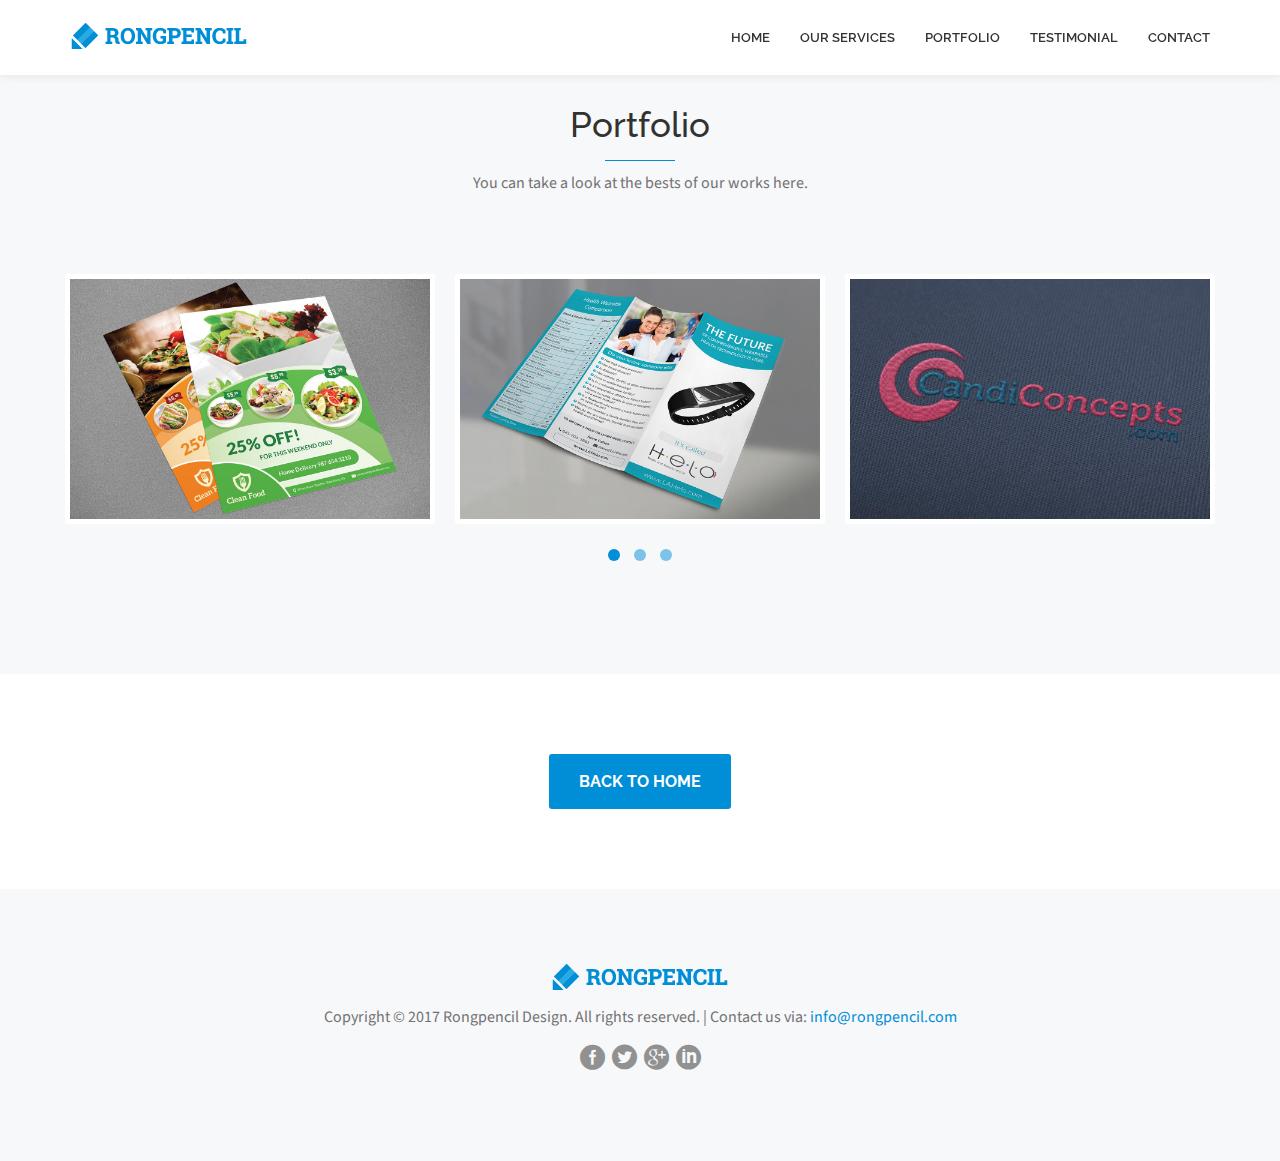
<file: portfolio_main.html>
<!doctype html>
<html lang="en">
<head>
<meta charset="UTF-8">
<meta name="description" content="Portfolio | Rongpencil Design">
<meta name="keywords" content="Rongpencil, Design">
<meta name="author" content="Md Anisur Rahman">
<meta name="viewport" content="width=device-width, initial-scale=1, maximum-scale=1">

<!-- SITE TITLE -->
<title>Portfolio | Rongpencil Design</title>

<!-- =========================
      FAV AND TOUCH ICONS  
============================== -->
<link rel="icon" href="images/favicon.png">
<link rel="apple-touch-icon" href="images/apple-touch-icon.png">
<link rel="apple-touch-icon" sizes="72x72" href="images/apple-touch-icon-72x72.png">
<link rel="apple-touch-icon" sizes="114x114" href="images/apple-touch-icon-114x114.png">

<!-- =========================
     STYLESHEETS   
============================== -->
<!-- BOOTSTRAP -->
<link rel="stylesheet" href="css/bootstrap.min.css">

<!-- FONT ICONS -->

<!-- Elegant Icons -->
<link rel="stylesheet" href="assets/elegant-icons/style.css">
<!--[if lte IE 7]><script src="assets/elegant-icons/lte-ie7.js"></script><![endif]-->



<!-- CAROUSEL AND LIGHTBOX -->
<link rel="stylesheet" href="css/owl.theme.css">
<link rel="stylesheet" href="css/owl.carousel.css">
<link rel="stylesheet" href="css/nivo-lightbox.css">
<link rel="stylesheet" href="css/nivo_themes/default/default.css">

<!-- COLORS -->
<link rel="stylesheet" href="css/colors/blue.css"> <!-- DEFAULT COLOR/ CURRENTLY USING -->

<!-- CUSTOM STYLESHEETS -->
<link rel="stylesheet" href="css/styles.css">

<!-- RESPONSIVE FIXES -->
<link rel="stylesheet" href="css/responsive.css">

<!--[if lt IE 9]>
			<script src="js/html5shiv.js"></script>
			<script src="js/respond.min.js"></script>
<![endif]-->
     
</head>

<body>
<!-- =========================
     PRE LOADER       
============================== -->
<div class="preloader">
  <div class="status">&nbsp;</div>
</div>

<!-- =========================
     HEADER   
============================== -->
<header id="portfolio">

<!-- COLOR OVER IMAGE -->
		
		<!-- STICKY NAVIGATION -->
		<div class="navbar navbar-inverse bs-docs-nav navbar-fixed-top sticky-navigation">
			<div class="container">
				<div class="navbar-header">
					
					<a class="navbar-brand" href="http://www.rongpencil.com/"><img src="images/logo-dark.png" alt=""></a>
					
				</div>
				
				<!-- NAVIGATION LINKS -->
				<div class="navbar-collapse collapse" id="landx-navigation">
					<ul class="nav navbar-nav navbar-right main-navigation">
						<li><a href="http://www.rongpencil.com/">Home</a></li>
						<li><a href="http://www.rongpencil.com/#section1">Our Services</a></li>
						<li><a href="#portfolio">Portfolio</a></li>
						<li><a href="http://www.rongpencil.com/#section7">Testimonial</a></li>
						<li><a href="http://www.rongpencil.com/#section8">Contact</a></li>
					</ul>
				</div>
				
			</div>
			<!-- /END CONTAINER -->
			
		</div>
		
		<!-- /END STICKY NAVIGATION -->


</header>


<!-- =========================
     SECTION 6   
============================== -->
<section class="section6 bgcolor-2" id="section6">
<div class="container">
	
	<!-- SECTION HEADING -->
	<h2>Portfolio</h2>
	<div class="colored-line">
	</div>
	
	<div class="sub-heading">
		You can take a look at the bests of our works here.
	</div>
	
	<!-- SCREENSHOTS -->
	<div class="row screenshots">
		
		<div id="screenshots" class="owl-carousel owl-theme">
			
			<div class="shot">
				<a href="images/screenshots/1.jpg" data-lightbox-gallery="screenshots-gallery"><img src="images/screenshots/1.jpg" alt="Screenshot"></a>
			</div>
			
			<div class="shot">
				<a href="images/screenshots/2.jpg" data-lightbox-gallery="screenshots-gallery"><img src="images/screenshots/2.jpg" alt="Screenshot"></a>
			</div>
			
			<div class="shot">
				<a href="images/screenshots/3.jpg" data-lightbox-gallery="screenshots-gallery"><img src="images/screenshots/3.jpg" alt="Screenshot"></a>
			</div>
			
			<div class="shot">
				<a href="images/screenshots/4.jpg" data-lightbox-gallery="screenshots-gallery"><img src="images/screenshots/4.jpg" alt="Screenshot"></a>
			</div>
			
			<div class="shot">
				<a href="images/screenshots/5.jpg" data-lightbox-gallery="screenshots-gallery"><img src="images/screenshots/5.jpg" alt="Screenshot"></a>
			</div>
			
			<div class="shot">
				<a href="images/screenshots/6.jpg" data-lightbox-gallery="screenshots-gallery"><img src="images/screenshots/6.jpg" alt="Screenshot"></a>
			</div>
            
			<div class="shot">
				<a href="images/screenshots/7.jpg" data-lightbox-gallery="screenshots-gallery"><img src="images/screenshots/7.jpg" alt="Screenshot"></a>
			</div>
			
			<div class="shot">
				<a href="images/screenshots/8.jpg" data-lightbox-gallery="screenshots-gallery"><img src="images/screenshots/8.jpg" alt="Screenshot"></a>
			</div>
			
			<div class="shot">
				<a href="images/screenshots/9.jpg" data-lightbox-gallery="screenshots-gallery"><img src="images/screenshots/9.jpg" alt="Screenshot"></a>
			</div>
                
			</div>
		
	</div> <!-- /END SCREENSHOTS -->
                    
</div> <!-- /END CONTAINER -->
</section>


<!-- =========================
     SECTION 10 - FOOTER 
============================== -->
<footer class="bgcolor-1">
<a href="http://www.rongpencil.com" class="btn standard-button">Back to home</a>
</footer>
<footer class="bgcolor-2">
<div class="container">
	
	<div class="footer-logo">
		<img src="images/logo-dark.png" alt="">
	</div>

	<div class="copyright">
		 Copyright © 2017 Rongpencil Design. All rights reserved. | Contact us via: <a href="mailto:info@rongpencil.com">info@rongpencil.com</a>
	</div>
	
	<ul class="social-icons">
		<li><a href="https://www.facebook.com/RongpencilDesign" target="_blank"><span class="social_facebook_circle"></span></a></li>
		<li><a href="https://twitter.com/RongpencilD" target="_blank"><span class="social_twitter_circle"></span></a></li>
		<li><a href=""><span class="social_googleplus_circle"></span></a></li>
		<li><a href=""><span class="social_linkedin_circle"></span></a></li>
	</ul>
	
</div>
</footer>


<!-- =========================
     SCRIPTS   
============================== -->
<script src="js/jquery.min.js"></script>

<script>
/* =================================
   LOADER                     
=================================== */
// makes sure the whole site is loaded
jQuery(window).load(function() {
	"use strict";
        // will first fade out the loading animation
	jQuery(".status").fadeOut();
        // will fade out the whole DIV that covers the website.
	jQuery(".preloader").fadeOut("fast");
})

</script>

<script src="js/bootstrap.min.js"></script>
<script src="js/retina-1.1.0.min.js"></script>
<script src="js/smoothscroll.js"></script>
<script src="js/jquery.scrollTo.min.js"></script>
<script src="js/jquery.localScroll.min.js"></script>
<script src="js/owl.carousel.min.js"></script>
<script src="js/nivo-lightbox.min.js"></script>
<script src="js/simple-expand.min.js"></script>
<script src="js/jquery.nav.js"></script>
<script src="js/jquery.fitvids.js"></script>
<script src="js/jquery.ajaxchimp.min.js"></script>
<script src="js/custom.js"></script>
<!-- ****************
      After neccessary customization/modification, Please minify JavaScript/jQuery according to http://browserdiet.com/en/ for better performance
     **************** -->
</body>
</html>
</file>
<file: assets/elegant-icons/style.css>
@font-face {
	font-family: 'ElegantIcons';
	src:url('fonts/ElegantIcons.eot');
	src:url('fonts/ElegantIcons.eot?#iefix') format('embedded-opentype'),
		url('fonts/ElegantIcons.ttf') format('truetype'),
		url('fonts/ElegantIcons.svg#ElegantIcons') format('svg'),
		url('fonts/ElegantIcons.woff') format('woff');
	font-weight: normal;
	font-style: normal;
}

@media screen and (-webkit-min-device-pixel-ratio:0) {
@font-face {
font-family: 'ElegantIcons';
src: url('fonts/ElegantIcons.svg#ElegantIcons') format('svg');

}
}

/* Use the following CSS code if you want to use data attributes for inserting your icons */
[data-icon]:before {
	font-family: 'ElegantIcons';
	content: attr(data-icon);
	speak: none;
	font-weight: normal;
	font-variant: normal;
	text-transform: none;
	line-height: 1;
	-webkit-font-smoothing: antialiased;
	-moz-osx-font-smoothing: grayscale;
}

/* Use the following CSS code if you want to have a class per icon */
/*
Instead of a list of all class selectors,
you can use the generic selector below, but it's slower:
[class*="your-class-prefix"] {
*/
.arrow_up, .arrow_down, .arrow_left, .arrow_right, .arrow_left-up, .arrow_right-up, .arrow_right-down, .arrow_left-down, .arrow-up-down, .arrow_up-down_alt, .arrow_left-right_alt, .arrow_left-right, .arrow_expand_alt2, .arrow_expand_alt, .arrow_condense, .arrow_expand, .arrow_move, .arrow_carrot-up, .arrow_carrot-down, .arrow_carrot-left, .arrow_carrot-right, .arrow_carrot-2up, .arrow_carrot-2down, .arrow_carrot-2left, .arrow_carrot-2right, .arrow_carrot-up_alt2, .arrow_carrot-down_alt2, .arrow_carrot-left_alt2, .arrow_carrot-right_alt2, .arrow_carrot-2up_alt2, .arrow_carrot-2down_alt2, .arrow_carrot-2left_alt2, .arrow_carrot-2right_alt2, .arrow_triangle-up, .arrow_triangle-down, .arrow_triangle-left, .arrow_triangle-right, .arrow_triangle-up_alt2, .arrow_triangle-down_alt2, .arrow_triangle-left_alt2, .arrow_triangle-right_alt2, .arrow_back, .icon_minus-06, .icon_plus, .icon_close, .icon_check, .icon_minus_alt2, .icon_plus_alt2, .icon_close_alt2, .icon_check_alt2, .icon_zoom-out_alt, .icon_zoom-in_alt, .icon_search, .icon_box-empty, .icon_box-selected, .icon_minus-box, .icon_plus-box, .icon_box-checked, .icon_circle-empty, .icon_circle-slelected, .icon_stop_alt2, .icon_stop, .icon_pause_alt2, .icon_pause, .icon_menu, .icon_menu-square_alt2, .icon_menu-circle_alt2, .icon_ul, .icon_ol, .icon_adjust-horiz, .icon_adjust-vert, .icon_document_alt, .icon_documents_alt, .icon_pencil, .icon_pencil-edit_alt, .icon_pencil-edit, .icon_folder-alt, .icon_folder-open_alt, .icon_folder-add_alt, .icon_info_alt, .icon_error-oct_alt, .icon_error-circle_alt, .icon_error-triangle_alt, .icon_question_alt2, .icon_question, .icon_comment_alt, .icon_chat_alt, .icon_vol-mute_alt, .icon_volume-low_alt, .icon_volume-high_alt, .icon_quotations, .icon_quotations_alt2, .icon_clock_alt, .icon_lock_alt, .icon_lock-open_alt, .icon_key_alt, .icon_cloud_alt, .icon_cloud-upload_alt, .icon_cloud-download_alt, .icon_image, .icon_images, .icon_lightbulb_alt, .icon_gift_alt, .icon_house_alt, .icon_genius, .icon_mobile, .icon_tablet, .icon_laptop, .icon_desktop, .icon_camera_alt, .icon_mail_alt, .icon_cone_alt, .icon_ribbon_alt, .icon_bag_alt, .icon_creditcard, .icon_cart_alt, .icon_paperclip, .icon_tag_alt, .icon_tags_alt, .icon_trash_alt, .icon_cursor_alt, .icon_mic_alt, .icon_compass_alt, .icon_pin_alt, .icon_pushpin_alt, .icon_map_alt, .icon_drawer_alt, .icon_toolbox_alt, .icon_book_alt, .icon_calendar, .icon_film, .icon_table, .icon_contacts_alt, .icon_headphones, .icon_lifesaver, .icon_piechart, .icon_refresh, .icon_link_alt, .icon_link, .icon_loading, .icon_blocked, .icon_archive_alt, .icon_heart_alt, .icon_star_alt, .icon_star-half_alt, .icon_star, .icon_star-half, .icon_tools, .icon_tool, .icon_cog, .icon_cogs, .arrow_up_alt, .arrow_down_alt, .arrow_left_alt, .arrow_right_alt, .arrow_left-up_alt, .arrow_right-up_alt, .arrow_right-down_alt, .arrow_left-down_alt, .arrow_condense_alt, .arrow_expand_alt3, .arrow_carrot_up_alt, .arrow_carrot-down_alt, .arrow_carrot-left_alt, .arrow_carrot-right_alt, .arrow_carrot-2up_alt, .arrow_carrot-2dwnn_alt, .arrow_carrot-2left_alt, .arrow_carrot-2right_alt, .arrow_triangle-up_alt, .arrow_triangle-down_alt, .arrow_triangle-left_alt, .arrow_triangle-right_alt, .icon_minus_alt, .icon_plus_alt, .icon_close_alt, .icon_check_alt, .icon_zoom-out, .icon_zoom-in, .icon_stop_alt, .icon_menu-square_alt, .icon_menu-circle_alt, .icon_document, .icon_documents, .icon_pencil_alt, .icon_folder, .icon_folder-open, .icon_folder-add, .icon_folder_upload, .icon_folder_download, .icon_info, .icon_error-circle, .icon_error-oct, .icon_error-triangle, .icon_question_alt, .icon_comment, .icon_chat, .icon_vol-mute, .icon_volume-low, .icon_volume-high, .icon_quotations_alt, .icon_clock, .icon_lock, .icon_lock-open, .icon_key, .icon_cloud, .icon_cloud-upload, .icon_cloud-download, .icon_lightbulb, .icon_gift, .icon_house, .icon_camera, .icon_mail, .icon_cone, .icon_ribbon, .icon_bag, .icon_cart, .icon_tag, .icon_tags, .icon_trash, .icon_cursor, .icon_mic, .icon_compass, .icon_pin, .icon_pushpin, .icon_map, .icon_drawer, .icon_toolbox, .icon_book, .icon_contacts, .icon_archive, .icon_heart, .icon_profile, .icon_group, .icon_grid-2x2, .icon_grid-3x3, .icon_music, .icon_pause_alt, .icon_phone, .icon_upload, .icon_download, .social_facebook, .social_twitter, .social_pinterest, .social_googleplus, .social_tumblr, .social_tumbleupon, .social_wordpress, .social_instagram, .social_dribbble, .social_vimeo, .social_linkedin, .social_rss, .social_deviantart, .social_share, .social_myspace, .social_skype, .social_youtube, .social_picassa, .social_googledrive, .social_flickr, .social_blogger, .social_spotify, .social_delicious, .social_facebook_circle, .social_twitter_circle, .social_pinterest_circle, .social_googleplus_circle, .social_tumblr_circle, .social_stumbleupon_circle, .social_wordpress_circle, .social_instagram_circle, .social_dribbble_circle, .social_vimeo_circle, .social_linkedin_circle, .social_rss_circle, .social_deviantart_circle, .social_share_circle, .social_myspace_circle, .social_skype_circle, .social_youtube_circle, .social_picassa_circle, .social_googledrive_alt2, .social_flickr_circle, .social_blogger_circle, .social_spotify_circle, .social_delicious_circle, .social_facebook_square, .social_twitter_square, .social_pinterest_square, .social_googleplus_square, .social_tumblr_square, .social_stumbleupon_square, .social_wordpress_square, .social_instagram_square, .social_dribbble_square, .social_vimeo_square, .social_linkedin_square, .social_rss_square, .social_deviantart_square, .social_share_square, .social_myspace_square, .social_skype_square, .social_youtube_square, .social_picassa_square, .social_googledrive_square, .social_flickr_square, .social_blogger_square, .social_spotify_square, .social_delicious_square, .icon_printer, .icon_calulator, .icon_building, .icon_floppy, .icon_drive, .icon_search-2, .icon_id, .icon_id-2, .icon_puzzle, .icon_like, .icon_dislike, .icon_mug, .icon_currency, .icon_wallet, .icon_pens, .icon_easel, .icon_flowchart, .icon_datareport, .icon_briefcase, .icon_shield, .icon_percent, .icon_globe, .icon_globe-2, .icon_target, .icon_hourglass, .icon_balance, .icon_rook, .icon_printer-alt, .icon_calculator_alt, .icon_building_alt, .icon_floppy_alt, .icon_drive_alt, .icon_search_alt, .icon_id_alt, .icon_id-2_alt, .icon_puzzle_alt, .icon_like_alt, .icon_dislike_alt, .icon_mug_alt, .icon_currency_alt, .icon_wallet_alt, .icon_pens_alt, .icon_easel_alt, .icon_flowchart_alt, .icon_datareport_alt, .icon_briefcase_alt, .icon_shield_alt, .icon_percent_alt, .icon_globe_alt, .icon_clipboard {
	font-family: 'ElegantIcons';
	speak: none;
	font-style: normal;
	font-weight: normal;
	font-variant: normal;
	text-transform: none;
	line-height: 1;
	-webkit-font-smoothing: antialiased;
}
.arrow_up:before {
	content: "\21";
}
.arrow_down:before {
	content: "\22";
}
.arrow_left:before {
	content: "\23";
}
.arrow_right:before {
	content: "\24";
}
.arrow_left-up:before {
	content: "\25";
}
.arrow_right-up:before {
	content: "\26";
}
.arrow_right-down:before {
	content: "\27";
}
.arrow_left-down:before {
	content: "\28";
}
.arrow-up-down:before {
	content: "\29";
}
.arrow_up-down_alt:before {
	content: "\2a";
}
.arrow_left-right_alt:before {
	content: "\2b";
}
.arrow_left-right:before {
	content: "\2c";
}
.arrow_expand_alt2:before {
	content: "\2d";
}
.arrow_expand_alt:before {
	content: "\2e";
}
.arrow_condense:before {
	content: "\2f";
}
.arrow_expand:before {
	content: "\30";
}
.arrow_move:before {
	content: "\31";
}
.arrow_carrot-up:before {
	content: "\32";
}
.arrow_carrot-down:before {
	content: "\33";
}
.arrow_carrot-left:before {
	content: "\34";
}
.arrow_carrot-right:before {
	content: "\35";
}
.arrow_carrot-2up:before {
	content: "\36";
}
.arrow_carrot-2down:before {
	content: "\37";
}
.arrow_carrot-2left:before {
	content: "\38";
}
.arrow_carrot-2right:before {
	content: "\39";
}
.arrow_carrot-up_alt2:before {
	content: "\3a";
}
.arrow_carrot-down_alt2:before {
	content: "\3b";
}
.arrow_carrot-left_alt2:before {
	content: "\3c";
}
.arrow_carrot-right_alt2:before {
	content: "\3d";
}
.arrow_carrot-2up_alt2:before {
	content: "\3e";
}
.arrow_carrot-2down_alt2:before {
	content: "\3f";
}
.arrow_carrot-2left_alt2:before {
	content: "\40";
}
.arrow_carrot-2right_alt2:before {
	content: "\41";
}
.arrow_triangle-up:before {
	content: "\42";
}
.arrow_triangle-down:before {
	content: "\43";
}
.arrow_triangle-left:before {
	content: "\44";
}
.arrow_triangle-right:before {
	content: "\45";
}
.arrow_triangle-up_alt2:before {
	content: "\46";
}
.arrow_triangle-down_alt2:before {
	content: "\47";
}
.arrow_triangle-left_alt2:before {
	content: "\48";
}
.arrow_triangle-right_alt2:before {
	content: "\49";
}
.arrow_back:before {
	content: "\4a";
}
.icon_minus-06:before {
	content: "\4b";
}
.icon_plus:before {
	content: "\4c";
}
.icon_close:before {
	content: "\4d";
}
.icon_check:before {
	content: "\4e";
}
.icon_minus_alt2:before {
	content: "\4f";
}
.icon_plus_alt2:before {
	content: "\50";
}
.icon_close_alt2:before {
	content: "\51";
}
.icon_check_alt2:before {
	content: "\52";
}
.icon_zoom-out_alt:before {
	content: "\53";
}
.icon_zoom-in_alt:before {
	content: "\54";
}
.icon_search:before {
	content: "\55";
}
.icon_box-empty:before {
	content: "\56";
}
.icon_box-selected:before {
	content: "\57";
}
.icon_minus-box:before {
	content: "\58";
}
.icon_plus-box:before {
	content: "\59";
}
.icon_box-checked:before {
	content: "\5a";
}
.icon_circle-empty:before {
	content: "\5b";
}
.icon_circle-slelected:before {
	content: "\5c";
}
.icon_stop_alt2:before {
	content: "\5d";
}
.icon_stop:before {
	content: "\5e";
}
.icon_pause_alt2:before {
	content: "\5f";
}
.icon_pause:before {
	content: "\60";
}
.icon_menu:before {
	content: "\61";
}
.icon_menu-square_alt2:before {
	content: "\62";
}
.icon_menu-circle_alt2:before {
	content: "\63";
}
.icon_ul:before {
	content: "\64";
}
.icon_ol:before {
	content: "\65";
}
.icon_adjust-horiz:before {
	content: "\66";
}
.icon_adjust-vert:before {
	content: "\67";
}
.icon_document_alt:before {
	content: "\68";
}
.icon_documents_alt:before {
	content: "\69";
}
.icon_pencil:before {
	content: "\6a";
}
.icon_pencil-edit_alt:before {
	content: "\6b";
}
.icon_pencil-edit:before {
	content: "\6c";
}
.icon_folder-alt:before {
	content: "\6d";
}
.icon_folder-open_alt:before {
	content: "\6e";
}
.icon_folder-add_alt:before {
	content: "\6f";
}
.icon_info_alt:before {
	content: "\70";
}
.icon_error-oct_alt:before {
	content: "\71";
}
.icon_error-circle_alt:before {
	content: "\72";
}
.icon_error-triangle_alt:before {
	content: "\73";
}
.icon_question_alt2:before {
	content: "\74";
}
.icon_question:before {
	content: "\75";
}
.icon_comment_alt:before {
	content: "\76";
}
.icon_chat_alt:before {
	content: "\77";
}
.icon_vol-mute_alt:before {
	content: "\78";
}
.icon_volume-low_alt:before {
	content: "\79";
}
.icon_volume-high_alt:before {
	content: "\7a";
}
.icon_quotations:before {
	content: "\7b";
}
.icon_quotations_alt2:before {
	content: "\7c";
}
.icon_clock_alt:before {
	content: "\7d";
}
.icon_lock_alt:before {
	content: "\7e";
}
.icon_lock-open_alt:before {
	content: "\e000";
}
.icon_key_alt:before {
	content: "\e001";
}
.icon_cloud_alt:before {
	content: "\e002";
}
.icon_cloud-upload_alt:before {
	content: "\e003";
}
.icon_cloud-download_alt:before {
	content: "\e004";
}
.icon_image:before {
	content: "\e005";
}
.icon_images:before {
	content: "\e006";
}
.icon_lightbulb_alt:before {
	content: "\e007";
}
.icon_gift_alt:before {
	content: "\e008";
}
.icon_house_alt:before {
	content: "\e009";
}
.icon_genius:before {
	content: "\e00a";
}
.icon_mobile:before {
	content: "\e00b";
}
.icon_tablet:before {
	content: "\e00c";
}
.icon_laptop:before {
	content: "\e00d";
}
.icon_desktop:before {
	content: "\e00e";
}
.icon_camera_alt:before {
	content: "\e00f";
}
.icon_mail_alt:before {
	content: "\e010";
}
.icon_cone_alt:before {
	content: "\e011";
}
.icon_ribbon_alt:before {
	content: "\e012";
}
.icon_bag_alt:before {
	content: "\e013";
}
.icon_creditcard:before {
	content: "\e014";
}
.icon_cart_alt:before {
	content: "\e015";
}
.icon_paperclip:before {
	content: "\e016";
}
.icon_tag_alt:before {
	content: "\e017";
}
.icon_tags_alt:before {
	content: "\e018";
}
.icon_trash_alt:before {
	content: "\e019";
}
.icon_cursor_alt:before {
	content: "\e01a";
}
.icon_mic_alt:before {
	content: "\e01b";
}
.icon_compass_alt:before {
	content: "\e01c";
}
.icon_pin_alt:before {
	content: "\e01d";
}
.icon_pushpin_alt:before {
	content: "\e01e";
}
.icon_map_alt:before {
	content: "\e01f";
}
.icon_drawer_alt:before {
	content: "\e020";
}
.icon_toolbox_alt:before {
	content: "\e021";
}
.icon_book_alt:before {
	content: "\e022";
}
.icon_calendar:before {
	content: "\e023";
}
.icon_film:before {
	content: "\e024";
}
.icon_table:before {
	content: "\e025";
}
.icon_contacts_alt:before {
	content: "\e026";
}
.icon_headphones:before {
	content: "\e027";
}
.icon_lifesaver:before {
	content: "\e028";
}
.icon_piechart:before {
	content: "\e029";
}
.icon_refresh:before {
	content: "\e02a";
}
.icon_link_alt:before {
	content: "\e02b";
}
.icon_link:before {
	content: "\e02c";
}
.icon_loading:before {
	content: "\e02d";
}
.icon_blocked:before {
	content: "\e02e";
}
.icon_archive_alt:before {
	content: "\e02f";
}
.icon_heart_alt:before {
	content: "\e030";
}
.icon_star_alt:before {
	content: "\e031";
}
.icon_star-half_alt:before {
	content: "\e032";
}
.icon_star:before {
	content: "\e033";
}
.icon_star-half:before {
	content: "\e034";
}
.icon_tools:before {
	content: "\e035";
}
.icon_tool:before {
	content: "\e036";
}
.icon_cog:before {
	content: "\e037";
}
.icon_cogs:before {
	content: "\e038";
}
.arrow_up_alt:before {
	content: "\e039";
}
.arrow_down_alt:before {
	content: "\e03a";
}
.arrow_left_alt:before {
	content: "\e03b";
}
.arrow_right_alt:before {
	content: "\e03c";
}
.arrow_left-up_alt:before {
	content: "\e03d";
}
.arrow_right-up_alt:before {
	content: "\e03e";
}
.arrow_right-down_alt:before {
	content: "\e03f";
}
.arrow_left-down_alt:before {
	content: "\e040";
}
.arrow_condense_alt:before {
	content: "\e041";
}
.arrow_expand_alt3:before {
	content: "\e042";
}
.arrow_carrot_up_alt:before {
	content: "\e043";
}
.arrow_carrot-down_alt:before {
	content: "\e044";
}
.arrow_carrot-left_alt:before {
	content: "\e045";
}
.arrow_carrot-right_alt:before {
	content: "\e046";
}
.arrow_carrot-2up_alt:before {
	content: "\e047";
}
.arrow_carrot-2dwnn_alt:before {
	content: "\e048";
}
.arrow_carrot-2left_alt:before {
	content: "\e049";
}
.arrow_carrot-2right_alt:before {
	content: "\e04a";
}
.arrow_triangle-up_alt:before {
	content: "\e04b";
}
.arrow_triangle-down_alt:before {
	content: "\e04c";
}
.arrow_triangle-left_alt:before {
	content: "\e04d";
}
.arrow_triangle-right_alt:before {
	content: "\e04e";
}
.icon_minus_alt:before {
	content: "\e04f";
}
.icon_plus_alt:before {
	content: "\e050";
}
.icon_close_alt:before {
	content: "\e051";
}
.icon_check_alt:before {
	content: "\e052";
}
.icon_zoom-out:before {
	content: "\e053";
}
.icon_zoom-in:before {
	content: "\e054";
}
.icon_stop_alt:before {
	content: "\e055";
}
.icon_menu-square_alt:before {
	content: "\e056";
}
.icon_menu-circle_alt:before {
	content: "\e057";
}
.icon_document:before {
	content: "\e058";
}
.icon_documents:before {
	content: "\e059";
}
.icon_pencil_alt:before {
	content: "\e05a";
}
.icon_folder:before {
	content: "\e05b";
}
.icon_folder-open:before {
	content: "\e05c";
}
.icon_folder-add:before {
	content: "\e05d";
}
.icon_folder_upload:before {
	content: "\e05e";
}
.icon_folder_download:before {
	content: "\e05f";
}
.icon_info:before {
	content: "\e060";
}
.icon_error-circle:before {
	content: "\e061";
}
.icon_error-oct:before {
	content: "\e062";
}
.icon_error-triangle:before {
	content: "\e063";
}
.icon_question_alt:before {
	content: "\e064";
}
.icon_comment:before {
	content: "\e065";
}
.icon_chat:before {
	content: "\e066";
}
.icon_vol-mute:before {
	content: "\e067";
}
.icon_volume-low:before {
	content: "\e068";
}
.icon_volume-high:before {
	content: "\e069";
}
.icon_quotations_alt:before {
	content: "\e06a";
}
.icon_clock:before {
	content: "\e06b";
}
.icon_lock:before {
	content: "\e06c";
}
.icon_lock-open:before {
	content: "\e06d";
}
.icon_key:before {
	content: "\e06e";
}
.icon_cloud:before {
	content: "\e06f";
}
.icon_cloud-upload:before {
	content: "\e070";
}
.icon_cloud-download:before {
	content: "\e071";
}
.icon_lightbulb:before {
	content: "\e072";
}
.icon_gift:before {
	content: "\e073";
}
.icon_house:before {
	content: "\e074";
}
.icon_camera:before {
	content: "\e075";
}
.icon_mail:before {
	content: "\e076";
}
.icon_cone:before {
	content: "\e077";
}
.icon_ribbon:before {
	content: "\e078";
}
.icon_bag:before {
	content: "\e079";
}
.icon_cart:before {
	content: "\e07a";
}
.icon_tag:before {
	content: "\e07b";
}
.icon_tags:before {
	content: "\e07c";
}
.icon_trash:before {
	content: "\e07d";
}
.icon_cursor:before {
	content: "\e07e";
}
.icon_mic:before {
	content: "\e07f";
}
.icon_compass:before {
	content: "\e080";
}
.icon_pin:before {
	content: "\e081";
}
.icon_pushpin:before {
	content: "\e082";
}
.icon_map:before {
	content: "\e083";
}
.icon_drawer:before {
	content: "\e084";
}
.icon_toolbox:before {
	content: "\e085";
}
.icon_book:before {
	content: "\e086";
}
.icon_contacts:before {
	content: "\e087";
}
.icon_archive:before {
	content: "\e088";
}
.icon_heart:before {
	content: "\e089";
}
.icon_profile:before {
	content: "\e08a";
}
.icon_group:before {
	content: "\e08b";
}
.icon_grid-2x2:before {
	content: "\e08c";
}
.icon_grid-3x3:before {
	content: "\e08d";
}
.icon_music:before {
	content: "\e08e";
}
.icon_pause_alt:before {
	content: "\e08f";
}
.icon_phone:before {
	content: "\e090";
}
.icon_upload:before {
	content: "\e091";
}
.icon_download:before {
	content: "\e092";
}
.social_facebook:before {
	content: "\e093";
}
.social_twitter:before {
	content: "\e094";
}
.social_pinterest:before {
	content: "\e095";
}
.social_googleplus:before {
	content: "\e096";
}
.social_tumblr:before {
	content: "\e097";
}
.social_tumbleupon:before {
	content: "\e098";
}
.social_wordpress:before {
	content: "\e099";
}
.social_instagram:before {
	content: "\e09a";
}
.social_dribbble:before {
	content: "\e09b";
}
.social_vimeo:before {
	content: "\e09c";
}
.social_linkedin:before {
	content: "\e09d";
}
.social_rss:before {
	content: "\e09e";
}
.social_deviantart:before {
	content: "\e09f";
}
.social_share:before {
	content: "\e0a0";
}
.social_myspace:before {
	content: "\e0a1";
}
.social_skype:before {
	content: "\e0a2";
}
.social_youtube:before {
	content: "\e0a3";
}
.social_picassa:before {
	content: "\e0a4";
}
.social_googledrive:before {
	content: "\e0a5";
}
.social_flickr:before {
	content: "\e0a6";
}
.social_blogger:before {
	content: "\e0a7";
}
.social_spotify:before {
	content: "\e0a8";
}
.social_delicious:before {
	content: "\e0a9";
}
.social_facebook_circle:before {
	content: "\e0aa";
}
.social_twitter_circle:before {
	content: "\e0ab";
}
.social_pinterest_circle:before {
	content: "\e0ac";
}
.social_googleplus_circle:before {
	content: "\e0ad";
}
.social_tumblr_circle:before {
	content: "\e0ae";
}
.social_stumbleupon_circle:before {
	content: "\e0af";
}
.social_wordpress_circle:before {
	content: "\e0b0";
}
.social_instagram_circle:before {
	content: "\e0b1";
}
.social_dribbble_circle:before {
	content: "\e0b2";
}
.social_vimeo_circle:before {
	content: "\e0b3";
}
.social_linkedin_circle:before {
	content: "\e0b4";
}
.social_rss_circle:before {
	content: "\e0b5";
}
.social_deviantart_circle:before {
	content: "\e0b6";
}
.social_share_circle:before {
	content: "\e0b7";
}
.social_myspace_circle:before {
	content: "\e0b8";
}
.social_skype_circle:before {
	content: "\e0b9";
}
.social_youtube_circle:before {
	content: "\e0ba";
}
.social_picassa_circle:before {
	content: "\e0bb";
}
.social_googledrive_alt2:before {
	content: "\e0bc";
}
.social_flickr_circle:before {
	content: "\e0bd";
}
.social_blogger_circle:before {
	content: "\e0be";
}
.social_spotify_circle:before {
	content: "\e0bf";
}
.social_delicious_circle:before {
	content: "\e0c0";
}
.social_facebook_square:before {
	content: "\e0c1";
}
.social_twitter_square:before {
	content: "\e0c2";
}
.social_pinterest_square:before {
	content: "\e0c3";
}
.social_googleplus_square:before {
	content: "\e0c4";
}
.social_tumblr_square:before {
	content: "\e0c5";
}
.social_stumbleupon_square:before {
	content: "\e0c6";
}
.social_wordpress_square:before {
	content: "\e0c7";
}
.social_instagram_square:before {
	content: "\e0c8";
}
.social_dribbble_square:before {
	content: "\e0c9";
}
.social_vimeo_square:before {
	content: "\e0ca";
}
.social_linkedin_square:before {
	content: "\e0cb";
}
.social_rss_square:before {
	content: "\e0cc";
}
.social_deviantart_square:before {
	content: "\e0cd";
}
.social_share_square:before {
	content: "\e0ce";
}
.social_myspace_square:before {
	content: "\e0cf";
}
.social_skype_square:before {
	content: "\e0d0";
}
.social_youtube_square:before {
	content: "\e0d1";
}
.social_picassa_square:before {
	content: "\e0d2";
}
.social_googledrive_square:before {
	content: "\e0d3";
}
.social_flickr_square:before {
	content: "\e0d4";
}
.social_blogger_square:before {
	content: "\e0d5";
}
.social_spotify_square:before {
	content: "\e0d6";
}
.social_delicious_square:before {
	content: "\e0d7";
}
.icon_printer:before {
	content: "\e103";
}
.icon_calulator:before {
	content: "\e0ee";
}
.icon_building:before {
	content: "\e0ef";
}
.icon_floppy:before {
	content: "\e0e8";
}
.icon_drive:before {
	content: "\e0ea";
}
.icon_search-2:before {
	content: "\e101";
}
.icon_id:before {
	content: "\e107";
}
.icon_id-2:before {
	content: "\e108";
}
.icon_puzzle:before {
	content: "\e102";
}
.icon_like:before {
	content: "\e106";
}
.icon_dislike:before {
	content: "\e0eb";
}
.icon_mug:before {
	content: "\e105";
}
.icon_currency:before {
	content: "\e0ed";
}
.icon_wallet:before {
	content: "\e100";
}
.icon_pens:before {
	content: "\e104";
}
.icon_easel:before {
	content: "\e0e9";
}
.icon_flowchart:before {
	content: "\e109";
}
.icon_datareport:before {
	content: "\e0ec";
}
.icon_briefcase:before {
	content: "\e0fe";
}
.icon_shield:before {
	content: "\e0f6";
}
.icon_percent:before {
	content: "\e0fb";
}
.icon_globe:before {
	content: "\e0e2";
}
.icon_globe-2:before {
	content: "\e0e3";
}
.icon_target:before {
	content: "\e0f5";
}
.icon_hourglass:before {
	content: "\e0e1";
}
.icon_balance:before {
	content: "\e0ff";
}
.icon_rook:before {
	content: "\e0f8";
}
.icon_printer-alt:before {
	content: "\e0fa";
}
.icon_calculator_alt:before {
	content: "\e0e7";
}
.icon_building_alt:before {
	content: "\e0fd";
}
.icon_floppy_alt:before {
	content: "\e0e4";
}
.icon_drive_alt:before {
	content: "\e0e5";
}
.icon_search_alt:before {
	content: "\e0f7";
}
.icon_id_alt:before {
	content: "\e0e0";
}
.icon_id-2_alt:before {
	content: "\e0fc";
}
.icon_puzzle_alt:before {
	content: "\e0f9";
}
.icon_like_alt:before {
	content: "\e0dd";
}
.icon_dislike_alt:before {
	content: "\e0f1";
}
.icon_mug_alt:before {
	content: "\e0dc";
}
.icon_currency_alt:before {
	content: "\e0f3";
}
.icon_wallet_alt:before {
	content: "\e0d8";
}
.icon_pens_alt:before {
	content: "\e0db";
}
.icon_easel_alt:before {
	content: "\e0f0";
}
.icon_flowchart_alt:before {
	content: "\e0df";
}
.icon_datareport_alt:before {
	content: "\e0f2";
}
.icon_briefcase_alt:before {
	content: "\e0f4";
}
.icon_shield_alt:before {
	content: "\e0d9";
}
.icon_percent_alt:before {
	content: "\e0da";
}
.icon_globe_alt:before {
	content: "\e0de";
}
.icon_clipboard:before {
	content: "\e0e6";
}


	.glyph {
		float: left;
		text-align: center;
		padding: .75em;
		margin: .4em 1.5em .75em 0;
		width: 6em;
text-shadow: none;
	}
        .glyph_big {
        font-size: 128px;
        color: #59c5dc;
        float: left;
        margin-right: 20px;
        }

        .glyph div { padding-bottom: 10px;}

	.glyph input {
		font-family: consolas, monospace;
		font-size: 12px;
		width: 100%;
		text-align: center;
		border: 0;
		-webkit-box-shadow: 0 0 0 1px #ccc;
		        box-shadow: 0 0 0 1px #ccc;
		padding: .2em;
                -moz-border-radius: 5px;
                -webkit-border-radius: 5px;
	}
	.centered {
		margin-left: auto;
		margin-right: auto;
	}
	.glyph .fs1 {
		font-size: 2em;
	}
</file>
<file: css/colors/blue.css>
/* --------------------------------------
=========================================
COLOR : BLUE 

MAIN COLOR CODE: #008ed6

DEEP COLOR CODE: #005885
=========================================
----------------------------------------- */
.colored-line {
  background: #008ed6;
}
.colored-text {
  color: #008ed6 !important;
}
.color-bg {
  background: #008ed6;
}
a {
  color: #008ed6;
}
.non-sticky .navbar-nav > li > a:hover {
  color: #008ed6;
}
.standard-button {
  background: #008ed6;
  color: #ffffff;
}
.standard-button:hover {
  color: #ffffff;
  background: #0186ca;
}
.secondary-button:hover {
  color: #008ed6;
  border-color: #008ed6;
}
.sticky-navigation .main-navigation .current a {
  color: #008ed6 !important;
}
.sticky-navigation .navbar-nav > li > a:hover {
  color: #008ed6;
}
.feature-list-1 li .icon-container {
  background: #008ed6;
}
.feature-list-2 li .icon-container {
  background: #008ed6;
}
.feature .icon {
  color: #008ed6;
}
.vertical-registration-form .input-box {
  border-top: 1px solid rgba(0, 142, 214, 0.4);
  border-bottom: 1px solid rgba(0, 142, 214, 0.4);
  border-right: 1px solid rgba(0, 142, 214, 0.4);
  border-left: 3px solid #008ed6;
}
.vertical-registration-form .input-box:focus,
.vertical-registration-form .input-box:active {
  border-color: #008ed6;
}
.subscription-form .input-box:focus,
.subscription-form .input-box:active {
  border-left: 3px solid #008ed6 !important;
}
.input-box:active,
.textarea-box:active,
.input-box:focus,
.textarea-box:focus {
  border-left: 3px solid #008ed6 !important;
}
.screenshots .owl-theme .owl-controls .owl-page span {
  background: #008ed6;
}
.contact-link {
  color: #008ed6;
}
.contact-link:hover {
  color: #005885;
}
.social-icons li a:hover {
  color: #008ed6;
}
</file>
<file: css/colors/red.css>
/* --------------------------------------
=========================================
COLOR : RED 

MAIN COLOR CODE: #f25454

DEEP COLOR CODE: #e64646
=========================================
----------------------------------------- */
.colored-line {
  background: #f25454;
}
.colored-text {
  color: #f25454 !important;
}
.color-bg {
  background: #f25454;
}
a {
  color: #f25454;
}
.non-sticky .navbar-nav > li > a:hover {
  color: #f25454;
}
.standard-button {
  background: #f25454;
  color: #ffffff;
}
.standard-button:hover {
  color: #ffffff;
  background: #e64646;
}
.secondary-button:hover {
  color: #f25454;
  border-color: #f25454;
}
.sticky-navigation .main-navigation .current a {
  color: #f25454 !important;
}
.sticky-navigation .navbar-nav > li > a:hover {
  color: #f25454;
}
.feature-list-1 li .icon-container {
  background: #f25454;
}
.feature-list-2 li .icon-container {
  background: #f25454;
}
.feature .icon {
  color: #f25454;
}
.vertical-registration-form .input-box {
  border-top: 1px solid rgba(242, 84, 84, 0.4);
  border-bottom: 1px solid rgba(242, 84, 84, 0.4);
  border-right: 1px solid rgba(242, 84, 84, 0.4);
  border-left: 3px solid #f25454;
}
.vertical-registration-form .input-box:focus,
.vertical-registration-form .input-box:active {
  border-color: #f25454;
}
.subscription-form .input-box:focus,
.subscription-form .input-box:active {
  border-left: 3px solid #f25454 !important;
}
.input-box:active,
.textarea-box:active,
.input-box:focus,
.textarea-box:focus {
  border-left: 3px solid #f25454 !important;
}
.screenshots .owl-theme .owl-controls .owl-page span {
  background: #f25454;
}
.contact-link {
  color: #f25454;
}
.contact-link:hover {
  color: #e64646;
}
.social-icons li a:hover {
  color: #f25454;
}
</file>
<file: css/colors/green.css>
/* --------------------------------------
=========================================
COLOR : GREEN 

MAIN COLOR CODE: #00ab66

DEEP COLOR CODE: #01995c
=========================================
----------------------------------------- */
.colored-line {
  background: #00ab66;
}
.colored-text {
  color: #00ab66 !important;
}
.color-bg {
  background: #00ab66;
}
a {
  color: #00ab66;
}
.non-sticky .navbar-nav > li > a:hover {
  color: #00ab66;
}
.standard-button {
  background: #00ab66;
  color: #ffffff;
}
.standard-button:hover {
  color: #ffffff;
  background: #01995c;
}
.secondary-button:hover {
  color: #00ab66;
  border-color: #00ab66;
}
.sticky-navigation .main-navigation .current a {
  color: #00ab66 !important;
}
.sticky-navigation .navbar-nav > li > a:hover {
  color: #00ab66;
}
.feature-list-1 li .icon-container {
  background: #00ab66;
}
.feature-list-2 li .icon-container {
  background: #00ab66;
}
.feature .icon {
  color: #00ab66;
}
.vertical-registration-form .input-box {
  border-top: 1px solid rgba(0, 171, 102, 0.4);
  border-bottom: 1px solid rgba(0, 171, 102, 0.4);
  border-right: 1px solid rgba(0, 171, 102, 0.4);
  border-left: 3px solid #00ab66;
}
.vertical-registration-form .input-box:focus,
.vertical-registration-form .input-box:active {
  border-color: #00ab66;
}
.subscription-form .input-box:focus,
.subscription-form .input-box:active {
  border-left: 3px solid #00ab66 !important;
}
.input-box:active,
.textarea-box:active,
.input-box:focus,
.textarea-box:focus {
  border-left: 3px solid #00ab66 !important;
}
.screenshots .owl-theme .owl-controls .owl-page span {
  background: #00ab66;
}
.contact-link {
  color: #00ab66;
}
.contact-link:hover {
  color: #01995c;
}
.social-icons li a:hover {
  color: #00ab66;
}
</file>
<file: css/colors/purple.css>
/* --------------------------------------
=========================================
COLOR : PURPLE

MAIN COLOR CODE: #8600c8

DEEP COLOR CODE: #7701b1
=========================================
----------------------------------------- */
.colored-line {
  background: #8600c8;
}
.colored-text {
  color: #8600c8 !important;
}
.color-bg {
  background: #8600c8;
}
a {
  color: #8600c8;
}
.non-sticky .navbar-nav > li > a:hover {
  color: #8600c8;
}
.standard-button {
  background: #8600c8;
  color: #ffffff;
}
.standard-button:hover {
  color: #ffffff;
  background: #7701b1;
}
.secondary-button:hover {
  color: #8600c8;
  border-color: #8600c8;
}
.sticky-navigation .main-navigation .current a {
  color: #8600c8 !important;
}
.sticky-navigation .navbar-nav > li > a:hover {
  color: #8600c8;
}
.feature-list-1 li .icon-container {
  background: #8600c8;
}
.feature-list-2 li .icon-container {
  background: #8600c8;
}
.feature .icon {
  color: #8600c8;
}
.vertical-registration-form .input-box {
  border-top: 1px solid rgba(134, 0, 200, 0.4);
  border-bottom: 1px solid rgba(134, 0, 200, 0.4);
  border-right: 1px solid rgba(134, 0, 200, 0.4);
  border-left: 3px solid #8600c8;
}
.vertical-registration-form .input-box:focus,
.vertical-registration-form .input-box:active {
  border-color: #8600c8;
}
.subscription-form .input-box:focus,
.subscription-form .input-box:active {
  border-left: 3px solid #8600c8 !important;
}
.input-box:active,
.textarea-box:active,
.input-box:focus,
.textarea-box:focus {
  border-left: 3px solid #8600c8 !important;
}
.screenshots .owl-theme .owl-controls .owl-page span {
  background: #8600c8;
}
.contact-link {
  color: #8600c8;
}
.contact-link:hover {
  color: #7701b1;
}
.social-icons li a:hover {
  color: #8600c8;
}
</file>
<file: css/colors/orange.css>
/* --------------------------------------
=========================================
COLOR : ORANGE

MAIN COLOR CODE: #ea8825

DEEP COLOR CODE: #d87919
=========================================
----------------------------------------- */
.colored-line {
  background: #ea8825;
}
.colored-text {
  color: #ea8825 !important;
}
.color-bg {
  background: #ea8825;
}
a {
  color: #ea8825;
}
.non-sticky .navbar-nav > li > a:hover {
  color: #ea8825;
}
.standard-button {
  background: #ea8825;
  color: #ffffff;
}
.standard-button:hover {
  color: #ffffff;
  background: #d87919;
}
.secondary-button:hover {
  color: #ea8825;
  border-color: #ea8825;
}
.sticky-navigation .main-navigation .current a {
  color: #ea8825 !important;
}
.sticky-navigation .navbar-nav > li > a:hover {
  color: #ea8825;
}
.feature-list-1 li .icon-container {
  background: #ea8825;
}
.feature-list-2 li .icon-container {
  background: #ea8825;
}
.feature .icon {
  color: #ea8825;
}
.vertical-registration-form .input-box {
  border-top: 1px solid rgba(234, 136, 37, 0.4);
  border-bottom: 1px solid rgba(234, 136, 37, 0.4);
  border-right: 1px solid rgba(234, 136, 37, 0.4);
  border-left: 3px solid #ea8825;
}
.vertical-registration-form .input-box:focus,
.vertical-registration-form .input-box:active {
  border-color: #ea8825;
}
.subscription-form .input-box:focus,
.subscription-form .input-box:active {
  border-left: 3px solid #ea8825 !important;
}
.input-box:active,
.textarea-box:active,
.input-box:focus,
.textarea-box:focus {
  border-left: 3px solid #ea8825 !important;
}
.screenshots .owl-theme .owl-controls .owl-page span {
  background: #ea8825;
}
.contact-link {
  color: #ea8825;
}
.contact-link:hover {
  color: #d87919;
}
.social-icons li a:hover {
  color: #ea8825;
}
</file>
<file: css/colors/blue-munsell.css>
/* --------------------------------------
=========================================
COLOR : BLUE MUNSELL

MAIN COLOR CODE: #0196a7

DEEP COLOR CODE: #018493
=========================================
----------------------------------------- */
.colored-line {
  background: #0196a7;
}
.colored-text {
  color: #0196a7 !important;
}
.color-bg {
  background: #0196a7;
}
a {
  color: #0196a7;
}
.non-sticky .navbar-nav > li > a:hover {
  color: #0196a7;
}
.standard-button {
  background: #0196a7;
  color: #ffffff;
}
.standard-button:hover {
  color: #ffffff;
  background: #018493;
}
.secondary-button:hover {
  color: #0196a7;
  border-color: #0196a7;
}
.sticky-navigation .main-navigation .current a {
  color: #0196a7 !important;
}
.sticky-navigation .navbar-nav > li > a:hover {
  color: #0196a7;
}
.feature-list-1 li .icon-container {
  background: #0196a7;
}
.feature-list-2 li .icon-container {
  background: #0196a7;
}
.feature .icon {
  color: #0196a7;
}
.vertical-registration-form .input-box {
  border-top: 1px solid rgba(1, 150, 167, 0.4);
  border-bottom: 1px solid rgba(1, 150, 167, 0.4);
  border-right: 1px solid rgba(1, 150, 167, 0.4);
  border-left: 3px solid #0196a7;
}
.vertical-registration-form .input-box:focus,
.vertical-registration-form .input-box:active {
  border-color: #0196a7;
}
.subscription-form .input-box:focus,
.subscription-form .input-box:active {
  border-left: 3px solid #0196a7 !important;
}
.input-box:active,
.textarea-box:active,
.input-box:focus,
.textarea-box:focus {
  border-left: 3px solid #0196a7 !important;
}
.screenshots .owl-theme .owl-controls .owl-page span {
  background: #0196a7;
}
.contact-link {
  color: #0196a7;
}
.contact-link:hover {
  color: #018493;
}
.social-icons li a:hover {
  color: #0196a7;
}
</file>
<file: css/colors/slate.css>
/* --------------------------------------
=========================================
COLOR : SLATE

MAIN COLOR CODE: #6b798f

DEEP COLOR CODE: #58677e
=========================================
----------------------------------------- */
.colored-line {
  background: #6b798f;
}
.colored-text {
  color: #6b798f !important;
}
.color-bg {
  background: #6b798f;
}
a {
  color: #6b798f;
}
.non-sticky .navbar-nav > li > a:hover {
  color: #6b798f;
}
.standard-button {
  background: #6b798f;
  color: #ffffff;
}
.standard-button:hover {
  color: #ffffff;
  background: #58677e;
}
.secondary-button:hover {
  color: #6b798f;
  border-color: #6b798f;
}
.sticky-navigation .main-navigation .current a {
  color: #6b798f !important;
}
.sticky-navigation .navbar-nav > li > a:hover {
  color: #6b798f;
}
.feature-list-1 li .icon-container {
  background: #6b798f;
}
.feature-list-2 li .icon-container {
  background: #6b798f;
}
.feature .icon {
  color: #6b798f;
}
.vertical-registration-form .input-box {
  border-top: 1px solid rgba(107, 121, 143, 0.4);
  border-bottom: 1px solid rgba(107, 121, 143, 0.4);
  border-right: 1px solid rgba(107, 121, 143, 0.4);
  border-left: 3px solid #6b798f;
}
.vertical-registration-form .input-box:focus,
.vertical-registration-form .input-box:active {
  border-color: #6b798f;
}
.subscription-form .input-box:focus,
.subscription-form .input-box:active {
  border-left: 3px solid #6b798f !important;
}
.input-box:active,
.textarea-box:active,
.input-box:focus,
.textarea-box:focus {
  border-left: 3px solid #6b798f !important;
}
.screenshots .owl-theme .owl-controls .owl-page span {
  background: #6b798f;
}
.contact-link {
  color: #6b798f;
}
.contact-link:hover {
  color: #58677e;
}
.social-icons li a:hover {
  color: #6b798f;
}
</file>
<file: css/colors/yellow.css>
/* --------------------------------------
=========================================
COLOR : YELLOW

MAIN COLOR CODE: #e4d20c

DEEP COLOR CODE: #d2b311
=========================================
----------------------------------------- */
.colored-line {
  background: #e4d20c;
}
.colored-text {
  color: #e4d20c !important;
}
.color-bg {
  background: #e4d20c;
}
a {
  color: #e4d20c;
}
.non-sticky .navbar-nav > li > a:hover {
  color: #e4d20c;
}
.standard-button {
  background: #e4d20c;
  color: #ffffff;
}
.standard-button:hover {
  color: #ffffff;
  background: #d2b311;
}
.secondary-button:hover {
  color: #e4d20c;
  border-color: #e4d20c;
}
.sticky-navigation .main-navigation .current a {
  color: #e4d20c !important;
}
.sticky-navigation .navbar-nav > li > a:hover {
  color: #e4d20c;
}
.feature-list-1 li .icon-container {
  background: #e4d20c;
}
.feature-list-2 li .icon-container {
  background: #e4d20c;
}
.feature .icon {
  color: #e4d20c;
}
.vertical-registration-form .input-box {
  border-top: 1px solid rgba(228, 210, 12, 0.4);
  border-bottom: 1px solid rgba(228, 210, 12, 0.4);
  border-right: 1px solid rgba(228, 210, 12, 0.4);
  border-left: 3px solid #e4d20c;
}
.vertical-registration-form .input-box:focus,
.vertical-registration-form .input-box:active {
  border-color: #e4d20c;
}
.subscription-form .input-box:focus,
.subscription-form .input-box:active {
  border-left: 3px solid #e4d20c !important;
}
.input-box:active,
.textarea-box:active,
.input-box:focus,
.textarea-box:focus {
  border-left: 3px solid #e4d20c !important;
}
.screenshots .owl-theme .owl-controls .owl-page span {
  background: #e4d20c;
}
.contact-link {
  color: #e4d20c;
}
.contact-link:hover {
  color: #d2b311;
}
.social-icons li a:hover {
  color: #e4d20c;
}
</file>
<file: css/styles.css>
/* --------------------------------------
1. IMPORT CSS

2. GLOBAL STYLES (USED IN VARIOUS SECTION OF THE WEBSITE)
	2.1 GENERAL STYLES
	2.2 PRE LOADER
	2.3 ANCHOR AND BOLD TEXT  

3. COMPONENTS (ELEMNTS USED IN MANY SECTION)
	3.1 BACKGROUND COLORS AND LINE
	3.2 TYPOGRAPHY
	3.3 BUTTONS

4. SECTION STYLES AND COMPONENTS
	4.1 SECTIONS PADDING AND COLOR OVERLAY

	4.2 SECTION: HOME
		4.2.1 BASIC STYLES
		4.2.2 NAVIGATION 
		4.2.3 FEATURE LIST 
		4.2.4 VERTICAL REGISTRATION FORM

	4.3 SECTION: WITH LEFT / RIGHT SCREENSHOT
		4.3.1 BASIC STYLES   
		4.3.2 FEATURE LIST    

	4.4 SECTION: FEATURES 

	4.5 SECTION: PRICING TABLE 

	4.6 SECTION: VIDEO   
		4.6.1 BASIC STYLE / RESET
		4.6.2 VIDEO FEATURES 

	4.7 SECTION: SCREENSHOTS 
	
	4.8 SECTION: CLIENTS AND FEEDBACKS
		4.8.1 CLIENTS LOGO 
		4.8.2 FEEDBACKS

	4.9 SECTION: CALL TO ACTION
		4.9.1 CALL TO ACTION WITH TEXT/BUTTON 
		4.9.2 SUBSCRIBE FORM 

	4.10 SECTION: CONTACT US
		4.10.1 BASIC STYLES
		4.10.2 CONTACT FORM   


	4.11 SECTION: FOOTER   

-----------------------------------------*/

/*---------------------------------------
   1. IMPORT GOOGLE WEB FONTS                
-----------------------------------------*/

@import url(http://fonts.googleapis.com/css?family=Source+Sans+Pro:400,700,400italic|Raleway:500,600,700);

/* --------------------------------------
=========================================
   2. GLOBAL STYLES
=========================================
-----------------------------------------*/

/*---------------------------------------
   2.1 GENERAL STYLES                
-----------------------------------------*/

html {
	font-size: 100%;
}

body {
	background: #ffffff;
	font-family: 'Source Sans Pro', sans-serif;
	font-size: 16px;
	color: #727272;
	line-height: 25px;
	text-align: center;
	overflow-x: hidden !important;
	margin: auto !important;
}

/*---------------------------------------
   2.2 PRE LOADER              
-----------------------------------------*/
.preloader {
	position: fixed;
	top: 0;
	left: 0;
	right: 0;
	bottom: 0;
	background-color: #fefefe;
	z-index: 99999;
	height: 100%;
	width: 100%;
	overflow: hidden !important;
}

.status {
	width: 40px;
	height: 40px;
	position: absolute;
	left: 50%;
	top: 50%;
	background-image: url(../images/loading.gif);
	background-repeat: no-repeat;
	background-position: center;
	-webkit-background-size: cover;
	background-size: cover;
	margin: -20px 0 0 -20px;
}

/*---------------------------------------
   2.3 ANCHOR AND BOLD TEXT           
-----------------------------------------*/
a {
	text-decoration: none;
	-webkit-transition: all ease 0.25s;
	transition: all ease 0.25s;
}

a:hover {
	text-decoration: underline;
}

a:focus {
	outline: inherit;
	color: inherit;
}

strong {
	font-weight: 700;
}

.strong {
	font-weight: 700;
}


/*---------------------------------------
   2.4 MISC FIXES         
-----------------------------------------*/
@-webkit-viewport {
	width: device-width;
}

@-moz-viewport {
	width: device-width;
}

@-ms-viewport {
	width: device-width;
}

@-o-viewport {
	width: device-width;
}

@viewport {
	width: device-width;
}

*,
*:before,
*:after {
	-webkit-box-sizing: border-box;
	-moz-box-sizing: border-box;
	box-sizing: border-box;
}

ul,
ol {
	padding-left: 0 !important;
}

li {
	list-style: none;
}

/* --------------------------------------
=========================================
   3. COMPONENTS 
=========================================
-----------------------------------------*/

/*---------------------------------------
   3.1 BACKGROUND COLORS AND LINE               
-----------------------------------------*/

.dark-bg {
	background: #323232;
	color: #ffffff;
}

.color-bg {
	color: #ffffff;
}

.bgcolor-2 {
	background: #f7f8fa;
}

.bgcolor-white {
	background: #ffffff;
}

.colored-line {
	height: 1px;
	width: 70px;
	margin: auto;
	margin-top: 10px;
	margin-bottom: 10px;
}


/*---------------------------------------
   3.2 TYPOGRAPHY               
-----------------------------------------*/
h1,
h2,
h3,
h4,
h5,
h6 {
	font-family: 'Raleway', sans-serif;
	color: #323232;
	margin-bottom: 0;
	margin-top: 0;
}

h1 {
	font-size: 2.813rem;
	line-height: 3.75rem;
	font-weight: 500;
}

h2 {
	font-size: 2.188rem;
	line-height: 3.125rem;
	font-weight: 500;
}

h3 {
	font-size: 1.5rem;
	line-height: 2.375rem;
	font-weight: 600;
}

h4 {
	font-size: 1.25rem;
	line-height: 2rem;
	font-weight: 600;
}

h5 {
	font-size: 18px;
	line-height: 28px;
	font-weight: 700;
}

h6 {
	font-size: 16px;
	line-height: 25px;
	font-weight: 700;
}


/*---------------------------------------
   3.3 BUTTONS               
-----------------------------------------*/
.btn:focus,
.btn:active,
.btn,
.open .dropdown-toggle.btn {
	outline: inherit;
	border-color: inherit;
}

.standard-button {
	font-family: 'Raleway', sans-serif;
	font-size: 16px;
	font-weight: 700;
	text-transform: uppercase;
	border-radius: 3px;
	padding: 15px 30px;
	border: 0;
	margin: 5px;
	line-height: inherit;
	-webkit-transition: all ease 0.25s;
	transition: all ease 0.25s;
}

.secondary-button {
	font-family: 'Raleway', sans-serif;
	font-size: 16px;
	font-weight: 700;
	text-transform: uppercase;
	border-radius: 3px;
	padding: 15px 30px;
	border: 0;
	margin: 5px;
	border: 1px solid #727272;
	color: #323232;
	background: #ffffff;
	line-height: inherit;
	-webkit-transition: all ease 0.25s;
	transition: all ease 0.25s;
}

.secondary-button-white {
	font-family: 'Raleway', sans-serif;
	font-size: 16px;
	font-weight: 700;
	text-transform: uppercase;
	border-radius: 3px;
	padding: 14px 30px;
	border: 0;
	margin: 5px;
	border: 1px solid #727272;
	color: #ffffff;
	background: transparent;
	line-height: inherit;
	border: 1px solid rgba(255,255,255,0.5)
	-webkit-transition: all ease 0.25s;
	transition: all ease 0.25s;
}

.secondary-button-white:hover {
    border: 1px solid rgba(255,255,255,1);
    color: #ffffff;
}

/* --------------------------------------
=========================================
   4. SECTION SPECIFIC CSS
=========================================
-----------------------------------------*/

/*---------------------------------------
   4.1 SECTIONS PADDING AND COLOR OVERLAY                
-----------------------------------------*/
.section1,
.section2,
.section3,
.section4,
.section5,
.section6,
.section7 {
	padding-top: 100px;
	padding-bottom: 100px;
}

.color-overlay {
	background: rgba(0, 0, 0, 0.6);
}


/*========================================
   4.2 SECTION: HOME                
==========================================*/

/*---------------------------------------
   4.2.1 BASIC STYLES               
-----------------------------------------*/
header {
	background: url(../images/bg-image-1.jpg) no-repeat center top fixed;
	-webkit-background-size: cover;
	background-size: cover;
}

header .vertical-registration-form {
	margin-top: 60px;
}

header .home-screenshot {
    margin-top: 70px;
}

.navigation-header {
	padding-top: 47px;
	padding-bottom: 30px;
}

.intro-section {
	margin-top: 65px;
	margin-bottom: 137px;
}


.intro {
	color: #ffffff;
}

.intro-section .sub-heading {
    color: #ffffff;
    margin-top: 20px;
    font-size: 18px;
    line-height: 28px;
}

.button-container {
    margin-top: 40px;
    margin-bottom: 25px;
}

.button-container .standard-button {
    margin-left: 0;
}

.navbar-header img {
	max-height: 26px;
}


/*---------------------------------------
   4.2.2 NAVIGATION                
-----------------------------------------*/
/* NAV RESETS */
.navbar-nav > li > a:hover {
	background: inherit;
}

/* NORMAL NAVIGATION WITH SOCIAL ICON AND LOGO ONLY */
.non-sticky .navbar-nav.navbar-right:last-child {
	margin-right: 0;
}

.non-sticky .navbar-nav > li > a {
	font-size: 25px;
	padding: 0;
	padding-left: 5px;
	padding-top: 3px;
	color: #ffffff;
}


/* STICKY NAVIGATION */
.sticky-navigation {
	min-height: 75px;
	background: #ffffff;
	-webkit-backface-visibility: hidden;
	border: 0;
	-webkit-box-shadow: 0px 2px 8px 0px rgba(50, 50, 50, 0.08);
	box-shadow: 0px 2px 8px 0px rgba(50, 50, 50, 0.08);
}

.sticky-navigation .navbar-header {
	padding-top: 8px;
}

.sticky-navigation .main-navigation {
	padding-top: 13px;
}

.sticky-navigation .main-navigation .current a {
	-webkit-backface-visibility: hidden;
	outline: inherit;
	position: relative;
}

.sticky-navigation .navbar-nav > li > a {
	font-family: 'Raleway', sans-serif;
	font-size: 13px;
	text-transform: uppercase;
	font-weight: 600;
	color: #323232;
}


/*========================================
   4.3 SECTION WITH LEFT / RIGHT SCREENSHOT             
==========================================*/
/*---------------------------------------
   4.3.1 BASIC STYLES               
-----------------------------------------*/
.side-screenshot,
.side-screenshot2 {
	max-width: 532px;
}

.brief h2 {
	margin-top: 0;
	margin-bottom: 10px;
}

.brief p {
	margin-top: 45px;
}

/*---------------------------------------
   4.3.2 FEATURE LIST               
-----------------------------------------*/

.feature-list-2 {
	margin-top: 25px;
}

.feature-list-2 li {
	overflow: auto;
	padding-top: 12px;
	padding-bottom: 12px;
}

.feature-list-2 li .icon-container {
	width: 32px;
	height: 32px;
	border-radius: 3px;
	color: #ffffff;
	line-height: 32px;
	margin-right: 15px;
	margin-top: 5px;
	text-align: center;
}

.feature-list-2 li .details {
	width: 89%;
}

.feature-list-2 li .details p {
	margin-top: 5px;
}


/*========================================
   4.4 SECTION: FEATURES                
==========================================*/
.features {
	margin-top: 35px;
}

.feature {
	margin-top: 40px;
	margin-bottom: 35px;
}

.feature .icon {
	font-size: 50px;
	margin-bottom: 30px;
}

.feature h4 {
	margin-bottom: 10px;
}


/*========================================
   4.5 SECTION: PRICING TABLE               
==========================================*/
.pricing-table {
	margin-top: 35px;
}

.package {
	overflow: auto;
	border: 1px solid #e5e5e5;
	border-radius: 3px;
	margin-top: 40px;
}

.package .header {
	padding-top: 20px;
	padding-bottom: 20px;
}

.package .header h3 {
	color: #ffffff;
}

.package-features .column-9p {
	width: 90%;
	float: left;
	text-align: left;
}

.package-features .column-1p {
	width: 10%;
	float: right;
	text-align: right;
	color: #323232;
}

.package-features .column-7p {
	width: 60%;
	float: left;
	text-align: left;
}

.package-features .column-3p {
	width: 40%;
	float: right;
	text-align: right;
}

.package-features ul li {
	overflow: auto;
	padding-top: 12px;
	padding-bottom: 12px;
	padding-right: 35px;
	padding-left: 35px;
	border-bottom: 1px dotted #e3e3e3;
}

.package-features .bottom-row {
	overflow: auto;
	padding-top: 8px;
	padding-bottom: 17px;
	padding-right: 35px;
	padding-left: 35px;
}

.package-features .bottom-row h6 {
	padding-top: 5px;
}

.package-features .bottom-row .secondary-button,
.package-features .bottom-row .standard-button {
	margin: 0;
	padding: 7px 15px;
	vertical-align: middle;
}


/*========================================
   4.6 SECTION: VIDEO              
==========================================*/
/*---------------------------------------
   4.6.1 BASIC STYLE / RESET         
-----------------------------------------*/
video {
	max-width: 100%;
	height: auto;
}

iframe,
embed,
object {
	max-width: 100%;
}

.video-container {
	width: 100%;
	background: #ffffff !important;
	margin-top: 75px;
}

.video {
	background: #ffffff !important;
}


/*---------------------------------------
   4.6.2 VIDEO FEATURES         
-----------------------------------------*/
.video-features {
	margin-top: 40px;
}

.video-features .inline-icon {
	padding-right: 5px;
}


/*========================================
   4.7 SECTION: SCREENSHOTS              
==========================================*/
.screenshots {
	margin-top: 68px;
}

.shot {
	margin: 10px;
	border-radius: 3px;
	border: 5px solid #ffffff;
}

.shot img {
	max-width: 100%;
	width: 100%;
}

.shot img:hover {
	cursor: crosshair;
	opacity: 0.8;
}


/*========================================
   4.8 SECTION: CLIENTS AND FEEDBACKS              
==========================================*/
/*---------------------------------------
   4.8.1 CLIENTS LOGO        
-----------------------------------------*/
.clients {
	margin-top: 35px;
}

.client-logos li {
	display: inline-block;
	vertical-align: middle;
	margin: 15px;
}

/*---------------------------------------
   4.8.2 FEEDBACKS        
-----------------------------------------*/

.testimonials {
	margin-top: 15px;
}

.single-feedback {
	position: relative;
	margin-top: 20px;
}

.single-feedback .client-pic {
	width: 48px;
	height: 48px;
	margin: auto;
	position: relative;
	margin-bottom: -24px;
	z-index: 999;
	border: 3px solid #ffffff;
	box-shadow: 0px 0px 0px 3px #f7f8fa;
}

.single-feedback .client-pic img {
	max-width: 100%;
}

.single-feedback .box {
	margin-right: 15px;
	margin-left: 15px;
	border-radius: 3px;
	position: relative;
	background: #f7f8fa;
	padding-top: 20px;
	-webkit-box-shadow: 0px 1px 0px 0px rgba(229, 229, 229, 0.75);
	-moz-box-shadow: 0px 1px 0px 0px rgba(229, 229, 229, 0.75);
	box-shadow: 0px 1px 0px 0px rgba(229, 229, 229, 0.75);
}

.single-feedback .box .message {
	padding: 25px;
	font-style: italic;
}

.single-feedback .box:after,
.single-feedback .box:before {
	top: 100%;
	left: 50%;
	border: solid transparent;
	content: " ";
	height: 0;
	width: 0;
	position: absolute;
	pointer-events: none;
}

.single-feedback .box:after {
	border-color: rgba(247, 248, 250, 0);
	border-top-color: #f7f8fa;
	border-width: 15px;
	margin-left: -15px;
}

.single-feedback .box:before {
	border-color: rgba(229, 229, 229, 0);
	border-top-color: #e5e5e5;
	border-width: 16px;
	margin-left: -16px;
}

.single-feedback .client-info {
	margin-top: 30px;
}

.single-feedback .client-info .client-name {
	line-height: 20px;
}

.single-feedback .client-info .company {
	font-size: 13px;
}


/*========================================
   4.9 SECTION: CALL TO ACTION              
==========================================*/
/*---------------------------------------
   4.9.1 CALL TO ACTION WITH TEXT/BUTTON          
-----------------------------------------*/
.cta-section {
	background: url(../images/bg-image-2.jpg) no-repeat center fixed;
	-webkit-background-size: cover;
	background-size: cover;
}

.cta-section h4 {
	color: #ffffff;
}

.cta-section h2 {
	color: #ffffff;
	font-weight: 700;
	margin-top: 15px;
	margin-bottom: 40px;
}

.cta-section h3 {
	color: #ffffff;
}

.cta-section .color-overlay {
	padding-top: 125px;
	padding-bottom: 125px;
}

/*---------------------------------------
   4.9.2 SUBSCRIBE FORM           
-----------------------------------------*/
.subscribe-section {
	margin-top: 75px;
}

.subscription-form .input-box {
	width: 300px;
	margin-top: 25px;
	margin-bottom: 25px;
	height: 55px;
	border-radius: 3px;
	font-size: 16px;
	color: #000000;
	box-shadow: inherit;
}

.subscription-success,
.subscription-error {
    color: #FFFFFF;
}

/*========================================
   4.10 SECTION: CONTACT US             
==========================================*/
/*---------------------------------------
   4.10.1 BASIC STYLES        
-----------------------------------------*/
.contact-us {
	padding-top: 75px;
	padding-bottom: 75px;
}

.contact-us .heading {
	margin-bottom: 10px;
}

.contact-link {
	font-weight: 700;
	text-transform: uppercase;
	margin-top: 50px;
	font-family: 'Raleway', sans-serif;
}

.contact-link:hover {
	text-decoration: none;
}

.contact-link span {
	margin-right: 10px;
}


/*---------------------------------------
   4.10.2 CONTACT FORM        
-----------------------------------------*/
.contact-form {
	margin-top: 25px;
}

.contact-form .success,
.contact-form .error {
	display: none;
}

.contact-form .input-box,
.contact-form .textarea-box {
	margin-bottom: 15px;
	margin-top: 15px;
	outline: 0;
	border: 0;
	-webkit-box-shadow: none;
	box-shadow: none;
	border: 1px solid #e3e3e3;
	border-radius: 3px;
	color: #727272;
	padding-left: 12px;
	font-size: inherit;
	line-height: auto;
}

.contact-form .input-box {
	min-height: 50px;
}

.contact-form .textarea-box {
	min-height: 200px;
	-webkit-backface-visibility: hidden;
}

.contact-form .input-box:active,
.contact-form .textarea-box:active,
.contact-form .input-box:focus,
.contact-form .textarea-box:focus {
	color: #323232;
}

.contact-form .btn {
	margin-top: 25px;
}


/*========================================
   4.11 SECTION: FOOTER             
==========================================*/
footer {
	padding-top: 75px;
	padding-bottom: 75px;
}

.footer-logo {
	max-width: 180px;
	margin: auto;
}

.copyright {
	margin-top: 15px;
	margin-bottom: 15px;
}

.social-icons li {
	display: inline;
	margin: 2px;
}

.social-icons li a {
	font-size: 25px;
	color: #919191;
}

.social-icons li a:hover {
	text-decoration: none;
}
</file>
<file: css/responsive.css>
/* --------------------------------------
=========================================
RESPONSIVE FIXES
=========================================
-----------------------------------------*/


 @media (max-width: 991px) {
     
     .pull-right, 
     .pull-left {
         float: none !important;
         margin: auto;
     }
     
     .text-left,
     .text-right {
         
         text-align: center;
     }
     
     .side-screenshot {
         margin-bottom: 40px;
     }
     
     header .home-screenshot {
        margin-top: 0;
    }
     
     .button-container .btn {
        margin: 10px;
    }
     
     .feature-list-1 {
         margin-top: 0;
     }
     
     .feature-list-1 li .icon-container {
         float: left !important;
     }
     
     .feature-list-1 li p {
         text-align: left !important;
     }
     .feature-list-2 li .icon-container {
         margin-right: 0;
         margin: auto;
         margin-bottom: 10px;
     }
     
     header .vertical-registration-form {
         margin-top: 10px;
        
     }
     
     .intro-section {
         margin-bottom: 50px;
         margin-top: 0;
     }
 }
 
 
@media (min-width: 768px) and (max-width: 991px) { 
    
    html {
        font-size: 90%;
    }
    
    .sticky-navigation .navbar-header {
        width: 100%;
        position: relative;
        text-align: center;
        margin-top: 10px;
    }
    .sticky-navigation .navbar-header a {
        float: none !important;
    }
     
    .feature-list-1 {
         float: left;
         font-size: 16px;
         line-height: 25px;
     }
    .feature-list-1 li p {
         font-size: 16px;
         line-height: 25px;
     }
    
}


@media(max-width:767px) {
    
	html {
		font-size: 80%;
	}

	header,
	.cta-section {
		background-attachment: scroll !important;
	}

	.navigation-header {
		padding-top: 25px;
		padding-bottom: 10px;
	}

	.navbar-inverse .navbar-collapse {
		border-color: #ececec;
	}

	.intro {
		text-align: center !important;
	}
	
	.button-container {
	    margin-top: 10px;
	    margin-bottom: 70px;
	    padding: 10px;
	}
	
	.intro-section .sub-heading {
	    font-size: 15px;
	    line-height: 25px;
	}

	.section1,
    .section2,
    .section3,
    .section4,
    .section5,
    .section6,
    .section7 {
		padding-top: 75px;
		padding-bottom: 75px;
	}

	.feature-list-1 {
		width: 80%;
		margin: auto;
	}

	.feature-list-1 li p {
		font-size: 16px;
		line-height: 25px;
	}

	.navbar-toggle {
		background: #727272;
	}

	.nav>li {
		display: inline-block;
	}

	.vertical-registration-form {
		max-width: 80%;
	}

	.subscription-form .input-box {
		margin: auto;
		width: 80%;
		margin-bottom: 10px;
		margin-top: 25px;
	}
}
 
 
@media(max-width:480px) {
    
	html {
		font-size: 65%;
	}

	.feature-list-1 {
		display: none;
	}

	body {
		font-size: 13px;
		line-height: 21px;
	}
	
	.button-container {
	    margin-bottom: 40px;
	}

	.feature-list-1 {
		width: 80%;
	}

	.vertical-registration-form {
		max-width: 100%;
	}

	h4 {
		font-size: 18px;
		line-height: 28px;
	}

	h5 {
		font-size: 16px;
		line-height: 24px;
	}

	h6 {
		font-size: 14px;
		line-height: 22px;
	}

	.standard-button,
    .secondary-button,
    .secondary-button-white {
		font-size: 13px;
		min-width: 100px;
		padding: 11px 20px 11px 20px;
	}
}
</file>
<file: css/styles_portfolio.css>
/* --------------------------------------
1. IMPORT CSS

2. GLOBAL STYLES (USED IN VARIOUS SECTION OF THE WEBSITE)
	2.1 GENERAL STYLES
	2.2 PRE LOADER
	2.3 ANCHOR AND BOLD TEXT  

3. COMPONENTS (ELEMNTS USED IN MANY SECTION)
	3.1 BACKGROUND COLORS AND LINE
	3.2 TYPOGRAPHY
	3.3 BUTTONS

4. SECTION STYLES AND COMPONENTS
	4.1 SECTIONS PADDING AND COLOR OVERLAY

	4.2 SECTION: HOME
		4.2.1 BASIC STYLES
		4.2.2 NAVIGATION 
		4.2.3 FEATURE LIST 
		4.2.4 VERTICAL REGISTRATION FORM

	4.3 SECTION: WITH LEFT / RIGHT SCREENSHOT
		4.3.1 BASIC STYLES   
		4.3.2 FEATURE LIST    

	4.4 SECTION: FEATURES 

	4.5 SECTION: PRICING TABLE 

	4.6 SECTION: VIDEO   
		4.6.1 BASIC STYLE / RESET
		4.6.2 VIDEO FEATURES 

	4.7 SECTION: SCREENSHOTS 
	
	4.8 SECTION: CLIENTS AND FEEDBACKS
		4.8.1 CLIENTS LOGO 
		4.8.2 FEEDBACKS

	4.9 SECTION: CALL TO ACTION
		4.9.1 CALL TO ACTION WITH TEXT/BUTTON 
		4.9.2 SUBSCRIBE FORM 

	4.10 SECTION: CONTACT US
		4.10.1 BASIC STYLES
		4.10.2 CONTACT FORM   


	4.11 SECTION: FOOTER   

-----------------------------------------*/

/*---------------------------------------
   1. IMPORT GOOGLE WEB FONTS                
-----------------------------------------*/

@import url(http://fonts.googleapis.com/css?family=Source+Sans+Pro:400,700,400italic|Raleway:500,600,700);

/* --------------------------------------
=========================================
   2. GLOBAL STYLES
=========================================
-----------------------------------------*/

/*---------------------------------------
   2.1 GENERAL STYLES                
-----------------------------------------*/

html {
	font-size: 100%;
}

body {
	background: #ffffff;
	font-family: 'Source Sans Pro', sans-serif;
	font-size: 16px;
	color: #727272;
	line-height: 25px;
	text-align: center;
	overflow-x: hidden !important;
	margin: auto !important;
}

/*---------------------------------------
   2.2 PRE LOADER              
-----------------------------------------*/
.preloader {
	position: fixed;
	top: 0;
	left: 0;
	right: 0;
	bottom: 0;
	background-color: #fefefe;
	z-index: 99999;
	height: 100%;
	width: 100%;
	overflow: hidden !important;
}

.status {
	width: 40px;
	height: 40px;
	position: absolute;
	left: 50%;
	top: 50%;
	background-image: url(../images/loading.gif);
	background-repeat: no-repeat;
	background-position: center;
	-webkit-background-size: cover;
	background-size: cover;
	margin: -20px 0 0 -20px;
}

/*---------------------------------------
   2.3 ANCHOR AND BOLD TEXT           
-----------------------------------------*/
a {
	text-decoration: none;
	-webkit-transition: all ease 0.25s;
	transition: all ease 0.25s;
}

a:hover {
	text-decoration: underline;
}

a:focus {
	outline: inherit;
	color: inherit;
}

strong {
	font-weight: 700;
}

.strong {
	font-weight: 700;
}


/*---------------------------------------
   2.4 MISC FIXES         
-----------------------------------------*/
@-webkit-viewport {
	width: device-width;
}

@-moz-viewport {
	width: device-width;
}

@-ms-viewport {
	width: device-width;
}

@-o-viewport {
	width: device-width;
}

@viewport {
	width: device-width;
}

*,
*:before,
*:after {
	-webkit-box-sizing: border-box;
	-moz-box-sizing: border-box;
	box-sizing: border-box;
}

ul,
ol {
	padding-left: 0 !important;
}

li {
	list-style: none;
}

/* --------------------------------------
=========================================
   3. COMPONENTS 
=========================================
-----------------------------------------*/

/*---------------------------------------
   3.1 BACKGROUND COLORS AND LINE               
-----------------------------------------*/

.dark-bg {
	background: #323232;
	color: #ffffff;
}

.color-bg {
	color: #ffffff;
}

.bgcolor-2 {
	background: #f7f8fa;
}

.bgcolor-white {
	background: #ffffff;
}

.colored-line {
	height: 1px;
	width: 70px;
	margin: auto;
	margin-top: 10px;
	margin-bottom: 10px;
}


/*---------------------------------------
   3.2 TYPOGRAPHY               
-----------------------------------------*/
h1,
h2,
h3,
h4,
h5,
h6 {
	font-family: 'Raleway', sans-serif;
	color: #323232;
	margin-bottom: 0;
	margin-top: 0;
}

h1 {
	font-size: 2.813rem;
	line-height: 3.75rem;
	font-weight: 500;
}

h2 {
	font-size: 2.188rem;
	line-height: 3.125rem;
	font-weight: 500;
}

h3 {
	font-size: 1.5rem;
	line-height: 2.375rem;
	font-weight: 600;
}

h4 {
	font-size: 1.25rem;
	line-height: 2rem;
	font-weight: 600;
}

h5 {
	font-size: 18px;
	line-height: 28px;
	font-weight: 700;
}

h6 {
	font-size: 16px;
	line-height: 25px;
	font-weight: 700;
}


/*---------------------------------------
   3.3 BUTTONS               
-----------------------------------------*/
.btn:focus,
.btn:active,
.btn,
.open .dropdown-toggle.btn {
	outline: inherit;
	border-color: inherit;
}

.standard-button {
	font-family: 'Raleway', sans-serif;
	font-size: 16px;
	font-weight: 700;
	text-transform: uppercase;
	border-radius: 3px;
	padding: 15px 30px;
	border: 0;
	margin: 5px;
	line-height: inherit;
	-webkit-transition: all ease 0.25s;
	transition: all ease 0.25s;
}

.secondary-button {
	font-family: 'Raleway', sans-serif;
	font-size: 16px;
	font-weight: 700;
	text-transform: uppercase;
	border-radius: 3px;
	padding: 15px 30px;
	border: 0;
	margin: 5px;
	border: 1px solid #727272;
	color: #323232;
	background: #ffffff;
	line-height: inherit;
	-webkit-transition: all ease 0.25s;
	transition: all ease 0.25s;
}

.secondary-button-white {
	font-family: 'Raleway', sans-serif;
	font-size: 16px;
	font-weight: 700;
	text-transform: uppercase;
	border-radius: 3px;
	padding: 14px 30px;
	border: 0;
	margin: 5px;
	border: 1px solid #727272;
	color: #ffffff;
	background: transparent;
	line-height: inherit;
	border: 1px solid rgba(255,255,255,0.5)
	-webkit-transition: all ease 0.25s;
	transition: all ease 0.25s;
}

.secondary-button-white:hover {
    border: 1px solid rgba(255,255,255,1);
    color: #ffffff;
}

/* --------------------------------------
=========================================
   4. SECTION SPECIFIC CSS
=========================================
-----------------------------------------*/

/*---------------------------------------
   4.1 SECTIONS PADDING AND COLOR OVERLAY                
-----------------------------------------*/
.section1,
.section2,
.section3,
.section4,
.section5,
.section6,
.section7 {
	padding-top: 100px;
	padding-bottom: 100px;
}

.color-overlay {
	background: rgba(0, 0, 0, 0.6);
}


/*========================================
   4.2 SECTION: HOME                
==========================================*/

/*---------------------------------------
   4.2.1 BASIC STYLES               
-----------------------------------------*/
header {
	-webkit-background-size: cover;
	background-size: cover;
}

header .vertical-registration-form {
	margin-top: 60px;
}

header .home-screenshot {
    margin-top: 70px;
}

.navigation-header {
	padding-top: 47px;
	padding-bottom: 30px;
}

.intro-section {
	margin-top: 65px;
	margin-bottom: 137px;
}


.intro {
	color: #ffffff;
}

.intro-section .sub-heading {
    color: #ffffff;
    margin-top: 20px;
    font-size: 18px;
    line-height: 28px;
}

.button-container {
    margin-top: 40px;
    margin-bottom: 25px;
}

.button-container .standard-button {
    margin-left: 0;
}

.navbar-header img {
	max-height: 26px;
}


/*---------------------------------------
   4.2.2 NAVIGATION                
-----------------------------------------*/
/* NAV RESETS */
.navbar-nav > li > a:hover {
	background: inherit;
}

/* NORMAL NAVIGATION WITH SOCIAL ICON AND LOGO ONLY */
.non-sticky .navbar-nav.navbar-right:last-child {
	margin-right: 0;
}

.non-sticky .navbar-nav > li > a {
	font-size: 25px;
	padding: 0;
	padding-left: 5px;
	padding-top: 3px;
	color: #ffffff;
}


/* STICKY NAVIGATION */
.sticky-navigation {
	min-height: 75px;
	background: #ffffff;
	-webkit-backface-visibility: hidden;
	border: 0;
	-webkit-box-shadow: 0px 2px 8px 0px rgba(50, 50, 50, 0.08);
	box-shadow: 0px 2px 8px 0px rgba(50, 50, 50, 0.08);
}

.sticky-navigation .navbar-header {
	padding-top: 8px;
}

.sticky-navigation .main-navigation {
	padding-top: 13px;
}

.sticky-navigation .main-navigation .current a {
	-webkit-backface-visibility: hidden;
	outline: inherit;
	position: relative;
}

.sticky-navigation .navbar-nav > li > a {
	font-family: 'Raleway', sans-serif;
	font-size: 13px;
	text-transform: uppercase;
	font-weight: 600;
	color: #323232;
}


/*========================================
   4.3 SECTION WITH LEFT / RIGHT SCREENSHOT             
==========================================*/
/*---------------------------------------
   4.3.1 BASIC STYLES               
-----------------------------------------*/
.side-screenshot,
.side-screenshot2 {
	max-width: 532px;
}

.brief h2 {
	margin-top: 0;
	margin-bottom: 10px;
}

.brief p {
	margin-top: 45px;
}

/*---------------------------------------
   4.3.2 FEATURE LIST               
-----------------------------------------*/

.feature-list-2 {
	margin-top: 25px;
}

.feature-list-2 li {
	overflow: auto;
	padding-top: 12px;
	padding-bottom: 12px;
}

.feature-list-2 li .icon-container {
	width: 32px;
	height: 32px;
	border-radius: 3px;
	color: #ffffff;
	line-height: 32px;
	margin-right: 15px;
	margin-top: 5px;
	text-align: center;
}

.feature-list-2 li .details {
	width: 89%;
}

.feature-list-2 li .details p {
	margin-top: 5px;
}


/*========================================
   4.4 SECTION: FEATURES                
==========================================*/
.features {
	margin-top: 35px;
}

.feature {
	margin-top: 40px;
	margin-bottom: 35px;
}

.feature .icon {
	font-size: 50px;
	margin-bottom: 30px;
}

.feature h4 {
	margin-bottom: 10px;
}


/*========================================
   4.5 SECTION: PRICING TABLE               
==========================================*/
.pricing-table {
	margin-top: 35px;
}

.package {
	overflow: auto;
	border: 1px solid #e5e5e5;
	border-radius: 3px;
	margin-top: 40px;
}

.package .header {
	padding-top: 20px;
	padding-bottom: 20px;
}

.package .header h3 {
	color: #ffffff;
}

.package-features .column-9p {
	width: 90%;
	float: left;
	text-align: left;
}

.package-features .column-1p {
	width: 10%;
	float: right;
	text-align: right;
	color: #323232;
}

.package-features .column-7p {
	width: 60%;
	float: left;
	text-align: left;
}

.package-features .column-3p {
	width: 40%;
	float: right;
	text-align: right;
}

.package-features ul li {
	overflow: auto;
	padding-top: 12px;
	padding-bottom: 12px;
	padding-right: 35px;
	padding-left: 35px;
	border-bottom: 1px dotted #e3e3e3;
}

.package-features .bottom-row {
	overflow: auto;
	padding-top: 8px;
	padding-bottom: 17px;
	padding-right: 35px;
	padding-left: 35px;
}

.package-features .bottom-row h6 {
	padding-top: 5px;
}

.package-features .bottom-row .secondary-button,
.package-features .bottom-row .standard-button {
	margin: 0;
	padding: 7px 15px;
	vertical-align: middle;
}


/*========================================
   4.6 SECTION: VIDEO              
==========================================*/
/*---------------------------------------
   4.6.1 BASIC STYLE / RESET         
-----------------------------------------*/
video {
	max-width: 100%;
	height: auto;
}

iframe,
embed,
object {
	max-width: 100%;
}

.video-container {
	width: 100%;
	background: #ffffff !important;
	margin-top: 75px;
}

.video {
	background: #ffffff !important;
}


/*---------------------------------------
   4.6.2 VIDEO FEATURES         
-----------------------------------------*/
.video-features {
	margin-top: 40px;
}

.video-features .inline-icon {
	padding-right: 5px;
}


/*========================================
   4.7 SECTION: SCREENSHOTS              
==========================================*/
.screenshots {
	margin-top: 68px;
}

.shot {
	margin: 10px;
	border-radius: 3px;
	border: 5px solid #ffffff;
}

.shot img {
	max-width: 100%;
	width: 100%;
}

.shot img:hover {
	cursor: crosshair;
	opacity: 0.8;
}


/*========================================
   4.8 SECTION: CLIENTS AND FEEDBACKS              
==========================================*/
/*---------------------------------------
   4.8.1 CLIENTS LOGO        
-----------------------------------------*/
.clients {
	margin-top: 35px;
}

.client-logos li {
	display: inline-block;
	vertical-align: middle;
	margin: 15px;
}

/*---------------------------------------
   4.8.2 FEEDBACKS        
-----------------------------------------*/

.testimonials {
	margin-top: 15px;
}

.single-feedback {
	position: relative;
	margin-top: 20px;
}

.single-feedback .client-pic {
	width: 48px;
	height: 48px;
	margin: auto;
	position: relative;
	margin-bottom: -24px;
	z-index: 999;
	border: 3px solid #ffffff;
	box-shadow: 0px 0px 0px 3px #f7f8fa;
}

.single-feedback .client-pic img {
	max-width: 100%;
}

.single-feedback .box {
	margin-right: 15px;
	margin-left: 15px;
	border-radius: 3px;
	position: relative;
	background: #f7f8fa;
	padding-top: 20px;
	-webkit-box-shadow: 0px 1px 0px 0px rgba(229, 229, 229, 0.75);
	-moz-box-shadow: 0px 1px 0px 0px rgba(229, 229, 229, 0.75);
	box-shadow: 0px 1px 0px 0px rgba(229, 229, 229, 0.75);
}

.single-feedback .box .message {
	padding: 25px;
	font-style: italic;
}

.single-feedback .box:after,
.single-feedback .box:before {
	top: 100%;
	left: 50%;
	border: solid transparent;
	content: " ";
	height: 0;
	width: 0;
	position: absolute;
	pointer-events: none;
}

.single-feedback .box:after {
	border-color: rgba(247, 248, 250, 0);
	border-top-color: #f7f8fa;
	border-width: 15px;
	margin-left: -15px;
}

.single-feedback .box:before {
	border-color: rgba(229, 229, 229, 0);
	border-top-color: #e5e5e5;
	border-width: 16px;
	margin-left: -16px;
}

.single-feedback .client-info {
	margin-top: 30px;
}

.single-feedback .client-info .client-name {
	line-height: 20px;
}

.single-feedback .client-info .company {
	font-size: 13px;
}


/*========================================
   4.9 SECTION: CALL TO ACTION              
==========================================*/
/*---------------------------------------
   4.9.1 CALL TO ACTION WITH TEXT/BUTTON          
-----------------------------------------*/
.cta-section {
	background: url(../images/bg-image-2.jpg) no-repeat center fixed;
	-webkit-background-size: cover;
	background-size: cover;
}

.cta-section h4 {
	color: #ffffff;
}

.cta-section h2 {
	color: #ffffff;
	font-weight: 700;
	margin-top: 15px;
	margin-bottom: 40px;
}

.cta-section h3 {
	color: #ffffff;
}

.cta-section .color-overlay {
	padding-top: 125px;
	padding-bottom: 125px;
}

/*---------------------------------------
   4.9.2 SUBSCRIBE FORM           
-----------------------------------------*/
.subscribe-section {
	margin-top: 75px;
}

.subscription-form .input-box {
	width: 300px;
	margin-top: 25px;
	margin-bottom: 25px;
	height: 55px;
	border-radius: 3px;
	font-size: 16px;
	color: #000000;
	box-shadow: inherit;
}

.subscription-success,
.subscription-error {
    color: #FFFFFF;
}

/*========================================
   4.10 SECTION: CONTACT US             
==========================================*/
/*---------------------------------------
   4.10.1 BASIC STYLES        
-----------------------------------------*/
.contact-us {
	padding-top: 75px;
	padding-bottom: 75px;
}

.contact-us .heading {
	margin-bottom: 10px;
}

.contact-link {
	font-weight: 700;
	text-transform: uppercase;
	margin-top: 50px;
	font-family: 'Raleway', sans-serif;
}

.contact-link:hover {
	text-decoration: none;
}

.contact-link span {
	margin-right: 10px;
}

/*========================================
   4.11 SECTION: FOOTER             
==========================================*/
footer {
	padding-top: 75px;
	padding-bottom: 75px;
}

.footer-logo {
	max-width: 180px;
	margin: auto;
}

.copyright {
	margin-top: 15px;
	margin-bottom: 15px;
}

.social-icons li {
	display: inline;
	margin: 2px;
}

.social-icons li a {
	font-size: 25px;
	color: #919191;
}

.social-icons li a:hover {
	text-decoration: none;
}
</file>
<file: css/nivo_themes/default/default.css>
/*
 * Nivo Lightbox Default Theme v1.0
 * http://dev7studios.com/nivo-lightbox
 *
 * Copyright 2013, Dev7studios
 * Free to use and abuse under the MIT license.
 * http://www.opensource.org/licenses/mit-license.php
 */
 
.nivo-lightbox-theme-default.nivo-lightbox-overlay { 
	background: #666;
	background: rgba(0,0,0,0.6); 
}
.nivo-lightbox-theme-default .nivo-lightbox-content.nivo-lightbox-loading { background: url(loading.gif) no-repeat 50% 50%; }

.nivo-lightbox-theme-default .nivo-lightbox-nav {
	top: 10%;
	width: 8%;
	height: 80%;
	text-indent: -9999px;
	background-repeat: no-repeat;
	background-position: 50% 50%;
	opacity: 0.5;
}
.nivo-lightbox-theme-default .nivo-lightbox-nav:hover { 
	opacity: 1; 
	background-color: rgba(0,0,0,0.5);
}
.nivo-lightbox-theme-default .nivo-lightbox-prev { 
	background-image: url(prev.png); 
	border-radius: 0 3px 3px 0;
}
.nivo-lightbox-theme-default .nivo-lightbox-next { 
	background-image: url(next.png); 
	border-radius: 3px 0 0 3px;
}

.nivo-lightbox-theme-default .nivo-lightbox-close {
	display: block;
	background: url(close.png) no-repeat;
	width: 48px;
	height: 48px;
	text-indent: -9999px;
	padding: 5px;
	opacity: 0.5;
}
.nivo-lightbox-theme-default .nivo-lightbox-close:hover { opacity: 1; }

.nivo-lightbox-theme-default .nivo-lightbox-title-wrap { bottom: -7%; }
.nivo-lightbox-theme-default .nivo-lightbox-title {
	font: 14px/20px 'Helvetica Neue', Helvetica, Arial, sans-serif;
	font-style: normal;
	font-weight: normal;
	background: #000;
	color: #fff;
	padding: 7px 15px;
	border-radius: 30px;
}

.nivo-lightbox-theme-default .nivo-lightbox-image img {
	background: #fff;
	-webkit-box-shadow: 0px 1px 1px rgba(0,0,0,0.4);
	        box-shadow: 0px 1px 1px rgba(0,0,0,0.4);
}
.nivo-lightbox-theme-default .nivo-lightbox-ajax,
.nivo-lightbox-theme-default .nivo-lightbox-inline {
	background: #fff;
	padding: 40px;
	-webkit-box-shadow: 0px 1px 1px rgba(0,0,0,0.4);
	        box-shadow: 0px 1px 1px rgba(0,0,0,0.4);
}

@media (-webkit-min-device-pixel-ratio: 1.3),
       (-o-min-device-pixel-ratio: 2.6/2),
       (min--moz-device-pixel-ratio: 1.3),
       (min-device-pixel-ratio: 1.3),
       (min-resolution: 1.3dppx) {

	.nivo-lightbox-theme-default .nivo-lightbox-content.nivo-lightbox-loading { 
		background-image: url(loading@2x.gif); 
		-webkit-background-size: 32px 32px; 
		        background-size: 32px 32px;
	}
	.nivo-lightbox-theme-default .nivo-lightbox-prev { 
		background-image: url(prev@2x.png); 
		-webkit-background-size: 48px 48px; 
		        background-size: 48px 48px;
	}
	.nivo-lightbox-theme-default .nivo-lightbox-next { 
		background-image: url(next@2x.png); 
		-webkit-background-size: 48px 48px; 
		        background-size: 48px 48px;
	}
	.nivo-lightbox-theme-default .nivo-lightbox-close { 
		background-image: url(close@2x.png); 
		-webkit-background-size: 16px 16px; 
		        background-size: 16px 16px;
	}
	
}
</file>
